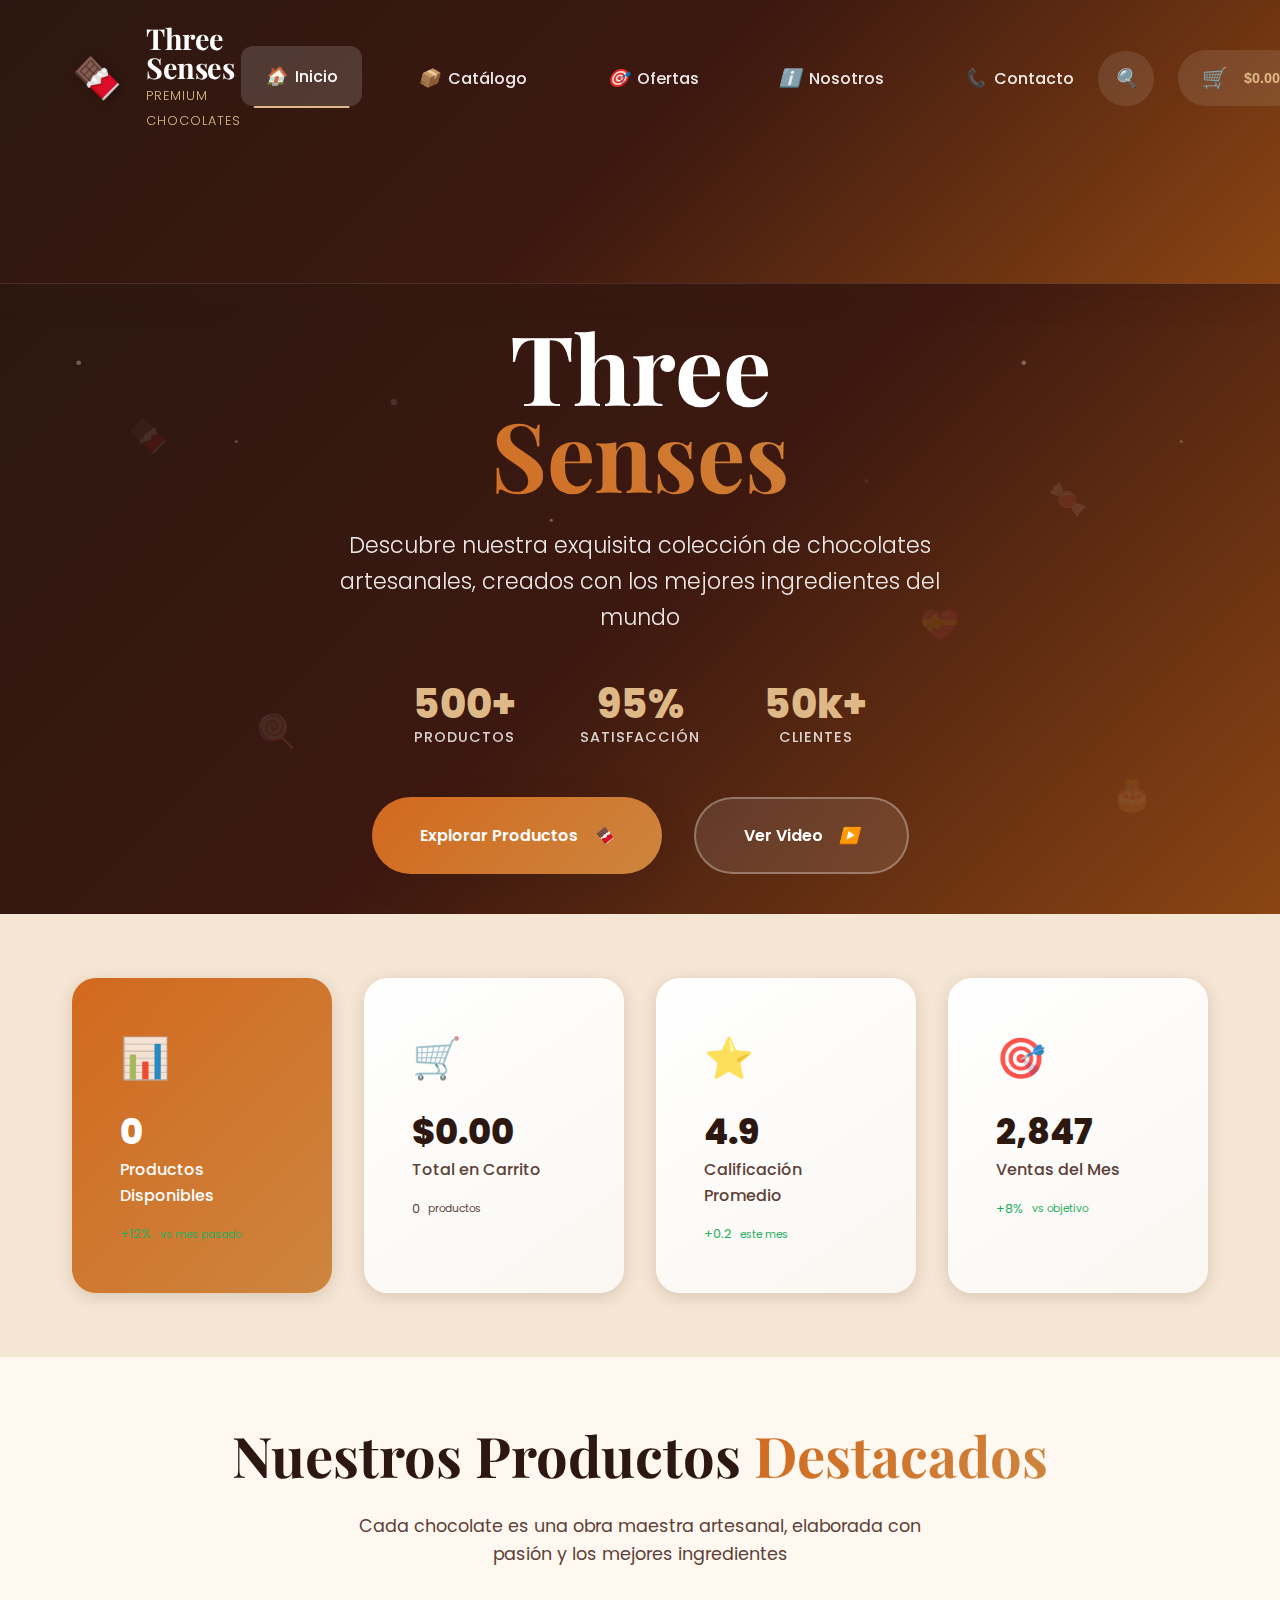
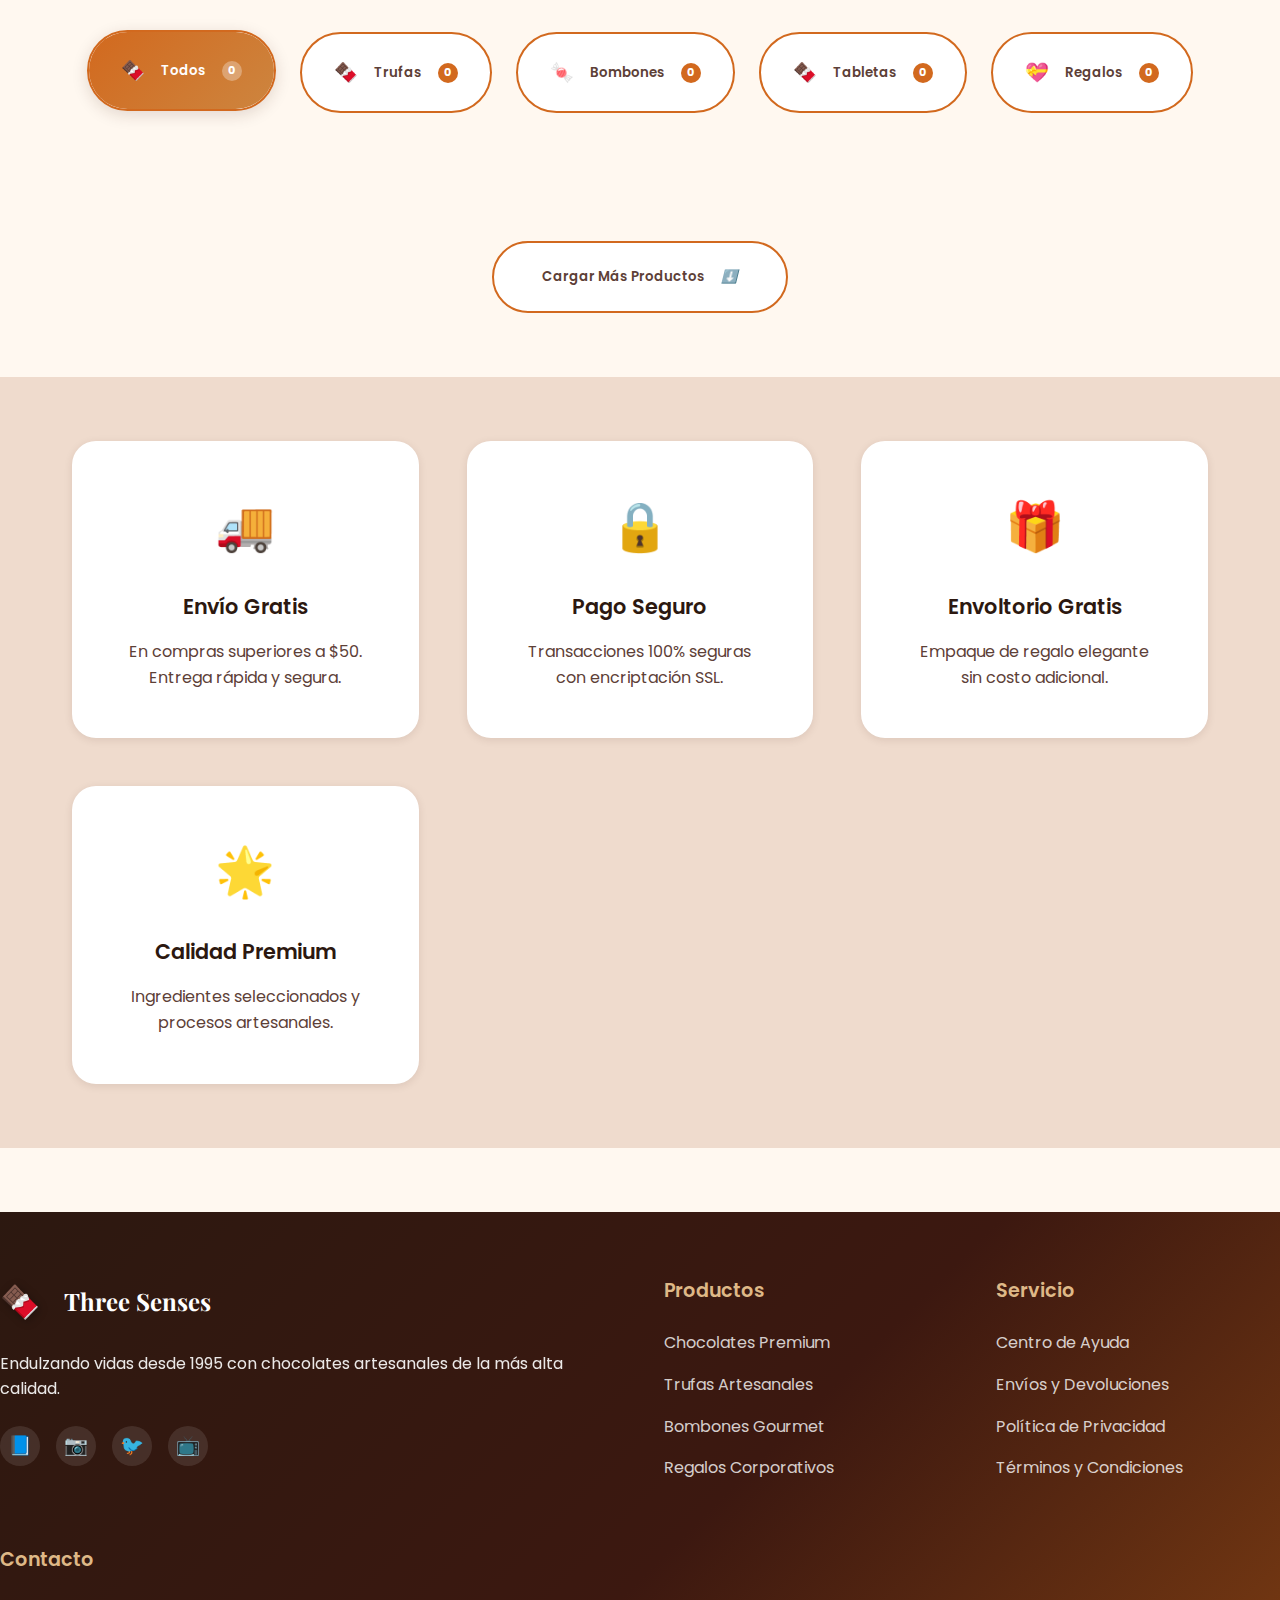
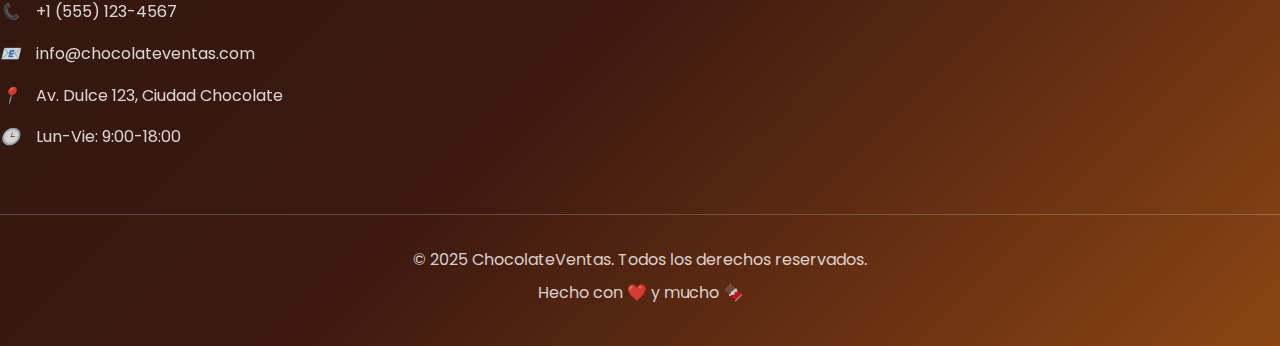
<file: index.html>
<!DOCTYPE html>
<html lang="es">
<head>
    <!-- Google tag (gtag.js) -->
<script async src="https://www.googletagmanager.com/gtag/js?id=G-H5RQY6PFXB"></script>
<script>
  window.dataLayer = window.dataLayer || [];
  function gtag(){dataLayer.push(arguments);}
  gtag('js', new Date());

  gtag('config', 'G-H5RQY6PFXB');
</script>
    <meta charset="UTF-8">
    <meta name="viewport" content="width=device-width, initial-scale=1.0">
    <title>ChocolateVentas - Dashboard Premium</title>
    <meta name="description" content="Sistema premium de ventas de chocolates artesanales - Dashboard principal">
    <meta name="theme-color" content="#8B4513">
    <link rel="stylesheet" href="./css/style.css">
    <link rel="preconnect" href="https://fonts.googleapis.com">
    <link rel="preconnect" href="https://fonts.gstatic.com" crossorigin>
    <link href="https://fonts.googleapis.com/css2?family=Poppins:wght@300;400;500;600;700;800&family=Playfair+Display:wght@400;700&display=swap" rel="stylesheet">
</head>
<body>
    <!-- Header Premium -->
    <header class="header">
        <div class="header-container">
            <div class="logo-section">
                <div class="logo-icon">🍫</div>
                <div class="logo-text">
                    <h1>Three Senses</h1>
                    <span class="tagline">Premium Chocolates</span>
                </div>
            </div>
            
            <nav class="main-nav">
                <a href="#home" class="nav-link active" data-section="home">
                    <i class="nav-icon">🏠</i>
                    <span>Inicio</span>
                </a>
                <a href="catalogo.html" class="nav-link" data-section="catalog">
                    <i class="nav-icon">📦</i>
                    <span>Catálogo</span>
                </a>
                <a href="#offers" class="nav-link" data-section="offers">
                    <i class="nav-icon">🎯</i>
                    <span>Ofertas</span>
                </a>
                <a href="#about" class="nav-link" data-section="about">
                    <i class="nav-icon">ℹ️</i>
                    <span>Nosotros</span>
                </a>
                <a href="#contact" class="nav-link" data-section="contact">
                    <i class="nav-icon">📞</i>
                    <span>Contacto</span>
                </a>
            </nav>
            
            <div class="header-actions">
                <button class="search-toggle" onclick="toggleSearch()" aria-label="Buscar productos">
                    <i>🔍</i>
                </button>
                <button class="cart-widget" onclick="toggleCart()" aria-label="Ver carrito">
                    <div class="cart-icon">🛒</div>
                    <span class="cart-badge" id="cartBadge">0</span>
                    <div class="cart-total">$<span id="cartTotalDisplay">0.00</span></div>
                </button>
                <div class="user-menu">
                    <button class="user-avatar" onclick="toggleUserMenu()" aria-label="Menú de usuario">
                        <span id="userAvatar">👤</span>
                    </button>
                    <div class="user-dropdown" id="userDropdown">
                        <div class="user-info">
                            <span class="user-name" id="userName">Usuario</span>
                            <span class="user-role">Cliente Premium</span>
                        </div>
                        <div class="dropdown-divider"></div>
                        <a href="#profile" class="dropdown-item">
                            <i>👤</i> Mi Perfil
                        </a>
                        <a href="#orders" class="dropdown-item">
                            <i>📋</i> Mis Pedidos
                        </a>
                        <a href="#favorites" class="dropdown-item">
                            <i>❤️</i> Favoritos
                        </a>
                        <div class="dropdown-divider"></div>
                        <a href="#settings" class="dropdown-item">
                            <i>⚙️</i> Configuración
                        </a>
                        <button class="dropdown-item logout-btn" onclick="logout()">
                            <i>🚪</i> Cerrar Sesión
                        </button>
                    </div>
                </div>
            </div>
        </div>
        
        <!-- Search Bar Expandible -->
        <div class="search-bar-expanded" id="searchBarExpanded">
            <div class="search-container">
                <input type="text" id="searchInput" placeholder="Buscar chocolates, trufas, bombones..." autocomplete="off">
                <button class="search-btn" onclick="performSearch()">🔍</button>
                <button class="search-close" onclick="toggleSearch()">✕</button>
            </div>
            <div class="search-suggestions" id="searchSuggestions"></div>
        </div>
    </header>

    <!-- Hero Section Spectacular -->
    <section class="hero-section">
        <div class="hero-background">
            <div class="hero-particles"></div>
            <div class="hero-shapes">
                <div class="floating-shape shape-1">🍫</div>
                <div class="floating-shape shape-2">🍬</div>
                <div class="floating-shape shape-3">🍭</div>
                <div class="floating-shape shape-4">💝</div>
                <div class="floating-shape shape-5">🎂</div>
            </div>
        </div>
        <div class="hero-content">
            <div class="hero-text">
                <h2 class="hero-title">
                    <span class="title-line">Three</span>
                    <span class="title-line highlight">Senses</span>
                </h2>
                <p class="hero-subtitle">
                    Descubre nuestra exquisita colección de chocolates artesanales, 
                    creados con los mejores ingredientes del mundo
                </p>
                <div class="hero-stats">
                    <div class="stat-item">
                        <span class="stat-number">500+</span>
                        <span class="stat-label">Productos</span>
                    </div>
                    <div class="stat-item">
                        <span class="stat-number">95%</span>
                        <span class="stat-label">Satisfacción</span>
                    </div>
                    <div class="stat-item">
                        <span class="stat-number">50k+</span>
                        <span class="stat-label">Clientes</span>
                    </div>
                </div>
            </div>
            <div class="hero-actions">
                <button class="cta-primary" onclick="scrollToProducts()">
                    <span>Explorar Productos</span>
                    <i>🍫</i>
                </button>
                <button class="cta-secondary" onclick="openPromoVideo()">
                    <span>Ver Video</span>
                    <i>▶️</i>
                </button>
            </div>
        </div>
    </section>

    <!-- Quick Stats Dashboard -->
    <section class="stats-dashboard">
        <div class="container">
            <div class="stats-grid">
                <div class="stat-card featured">
                    <div class="stat-icon">📊</div>
                    <div class="stat-content">
                        <h3 id="totalProducts">0</h3>
                        <p>Productos Disponibles</p>
                        <div class="stat-trend positive">
                            <span>+12%</span>
                            <small>vs mes pasado</small>
                        </div>
                    </div>
                </div>
                <div class="stat-card">
                    <div class="stat-icon">🛒</div>
                    <div class="stat-content">
                        <h3 id="cartValue">$0.00</h3>
                        <p>Total en Carrito</p>
                        <div class="stat-trend neutral">
                            <span id="cartItems">0</span>
                            <small>productos</small>
                        </div>
                    </div>
                </div>
                <div class="stat-card">
                    <div class="stat-icon">⭐</div>
                    <div class="stat-content">
                        <h3>4.9</h3>
                        <p>Calificación Promedio</p>
                        <div class="stat-trend positive">
                            <span>+0.2</span>
                            <small>este mes</small>
                        </div>
                    </div>
                </div>
                <div class="stat-card">
                    <div class="stat-icon">🎯</div>
                    <div class="stat-content">
                        <h3>2,847</h3>
                        <p>Ventas del Mes</p>
                        <div class="stat-trend positive">
                            <span>+8%</span>
                            <small>vs objetivo</small>
                        </div>
                    </div>
                </div>
            </div>
        </div>
    </section>

    <!-- Products Section -->
    <section class="products-section" id="products">
        <div class="container">
            <div class="section-header">
                <h2 class="section-title">
                    <span>Nuestros Productos</span>
                    <span class="title-accent">Destacados</span>
                </h2>
                <p class="section-subtitle">
                    Cada chocolate es una obra maestra artesanal, elaborada con pasión y los mejores ingredientes
                </p>
            </div>
            
            <!-- Category Filters -->
            <div class="category-filters">
                <button class="filter-btn active" onclick="filterProducts('all', this)" data-category="all">
                    <span class="filter-icon">🍫</span>
                    <span>Todos</span>
                    <div class="filter-badge" id="countAll">0</div>
                </button>
                <button class="filter-btn" onclick="filterProducts('trufas', this)" data-category="trufas">
                    <span class="filter-icon">🍫</span>
                    <span>Trufas</span>
                    <div class="filter-badge" id="countTrufas">0</div>
                </button>
                <button class="filter-btn" onclick="filterProducts('bombones', this)" data-category="bombones">
                    <span class="filter-icon">🍬</span>
                    <span>Bombones</span>
                    <div class="filter-badge" id="countBombones">0</div>
                </button>
                <button class="filter-btn" onclick="filterProducts('tabletas', this)" data-category="tabletas">
                    <span class="filter-icon">🍫</span>
                    <span>Tabletas</span>
                    <div class="filter-badge" id="countTabletas">0</div>
                </button>
                <button class="filter-btn" onclick="filterProducts('regalos', this)" data-category="regalos">
                    <span class="filter-icon">💝</span>
                    <span>Regalos</span>
                    <div class="filter-badge" id="countRegalos">0</div>
                </button>
            </div>
            
            <!-- Products Grid -->
            <div class="products-grid" id="productsGrid">
                <!-- Products will be loaded here -->
            </div>
            
            <!-- Load More Button -->
            <div class="load-more-section">
                <button class="load-more-btn" onclick="loadMoreProducts()">
                    <span>Cargar Más Productos</span>
                    <i>⬇️</i>
                </button>
            </div>
        </div>
    </section>

    <!-- Features Section -->
    <section class="features-section">
        <div class="container">
            <div class="features-grid">
                <div class="feature-card">
                    <div class="feature-icon">🚚</div>
                    <h3>Envío Gratis</h3>
                    <p>En compras superiores a $50. Entrega rápida y segura.</p>
                </div>
                <div class="feature-card">
                    <div class="feature-icon">🔒</div>
                    <h3>Pago Seguro</h3>
                    <p>Transacciones 100% seguras con encriptación SSL.</p>
                </div>
                <div class="feature-card">
                    <div class="feature-icon">🎁</div>
                    <h3>Envoltorio Gratis</h3>
                    <p>Empaque de regalo elegante sin costo adicional.</p>
                </div>
                <div class="feature-card">
                    <div class="feature-icon">🌟</div>
                    <h3>Calidad Premium</h3>
                    <p>Ingredientes seleccionados y procesos artesanales.</p>
                </div>
            </div>
        </div>
    </section>

    <!-- Cart Modal -->
    <div class="modal-overlay" id="cartModal">
        <div class="modal-content cart-modal">
            <div class="modal-header">
                <h3>
                    <i>🛒</i>
                    <span>Carrito de Compras</span>
                </h3>
                <button class="modal-close" onclick="closeCart()">✕</button>
            </div>
            <div class="modal-body">
                <div class="cart-items" id="cartItemsList">
                    <!-- Cart items will be loaded here -->
                </div>
                <div class="cart-summary">
                    <div class="summary-row">
                        <span>Subtotal:</span>
                        <span id="cartSubtotal">$0.00</span>
                    </div>
                    <div class="summary-row">
                        <span>Envío:</span>
                        <span id="shippingCost">Gratis</span>
                    </div>
                    <div class="summary-row total">
                        <span>Total:</span>
                        <span id="cartTotal">$0.00</span>
                    </div>
                </div>
            </div>
            <div class="modal-footer">
                <button class="btn-secondary" onclick="clearCart()">
                    <i>🗑️</i>
                    <span>Vaciar Carrito</span>
                </button>
                <button class="btn-primary" onclick="proceedToCheckout()">
                    <i>💳</i>
                    <span>Proceder al Pago</span>
                </button>
            </div>
        </div>
    </div>

    <!-- Loading Overlay -->
    <div class="loading-overlay" id="loadingOverlay">
        <div class="loading-content">
            <div class="loading-spinner">
                <div class="spinner-ring"></div>
                <div class="spinner-icon">🍫</div>
            </div>
            <h3>Cargando productos deliciosos...</h3>
            <p>Preparando la mejor experiencia para ti</p>
        </div>
    </div>

    <!-- Toast Notifications -->
    <div class="toast-container" id="toastContainer"></div>

    <!-- Footer -->
    <footer class="footer">
        <div class="footer-content">
            <div class="footer-section brand">
                <div class="footer-logo">
                    <span class="logo-icon">🍫</span>
                    <h3>Three Senses</h3>
                </div>
                <p>Endulzando vidas desde 1995 con chocolates artesanales de la más alta calidad.</p>
                <div class="social-links">
                    <a href="#" class="social-link facebook">📘</a>
                    <a href="#" class="social-link instagram">📷</a>
                    <a href="#" class="social-link twitter">🐦</a>
                    <a href="#" class="social-link youtube">📺</a>
                </div>
            </div>
            <div class="footer-section">
                <h4>Productos</h4>
                <ul>
                    <li><a href="#">Chocolates Premium</a></li>
                    <li><a href="#">Trufas Artesanales</a></li>
                    <li><a href="#">Bombones Gourmet</a></li>
                    <li><a href="#">Regalos Corporativos</a></li>
                </ul>
            </div>
            <div class="footer-section">
                <h4>Servicio</h4>
                <ul>
                    <li><a href="#">Centro de Ayuda</a></li>
                    <li><a href="#">Envíos y Devoluciones</a></li>
                    <li><a href="#">Política de Privacidad</a></li>
                    <li><a href="#">Términos y Condiciones</a></li>
                </ul>
            </div>
            <div class="footer-section">
                <h4>Contacto</h4>
                <div class="contact-info">
                    <p><i>📞</i> +1 (555) 123-4567</p>
                    <p><i>📧</i> info@chocolateventas.com</p>
                    <p><i>📍</i> Av. Dulce 123, Ciudad Chocolate</p>
                    <p><i>🕒</i> Lun-Vie: 9:00-18:00</p>
                </div>
            </div>
        </div>
        <div class="footer-bottom">
            <p>&copy; 2025 ChocolateVentas. Todos los derechos reservados.</p>
            <p>Hecho con ❤️ y mucho 🍫</p>
        </div>
    </footer>

    <script src="./js/main.js"></script>
</body>
</html>
</file>
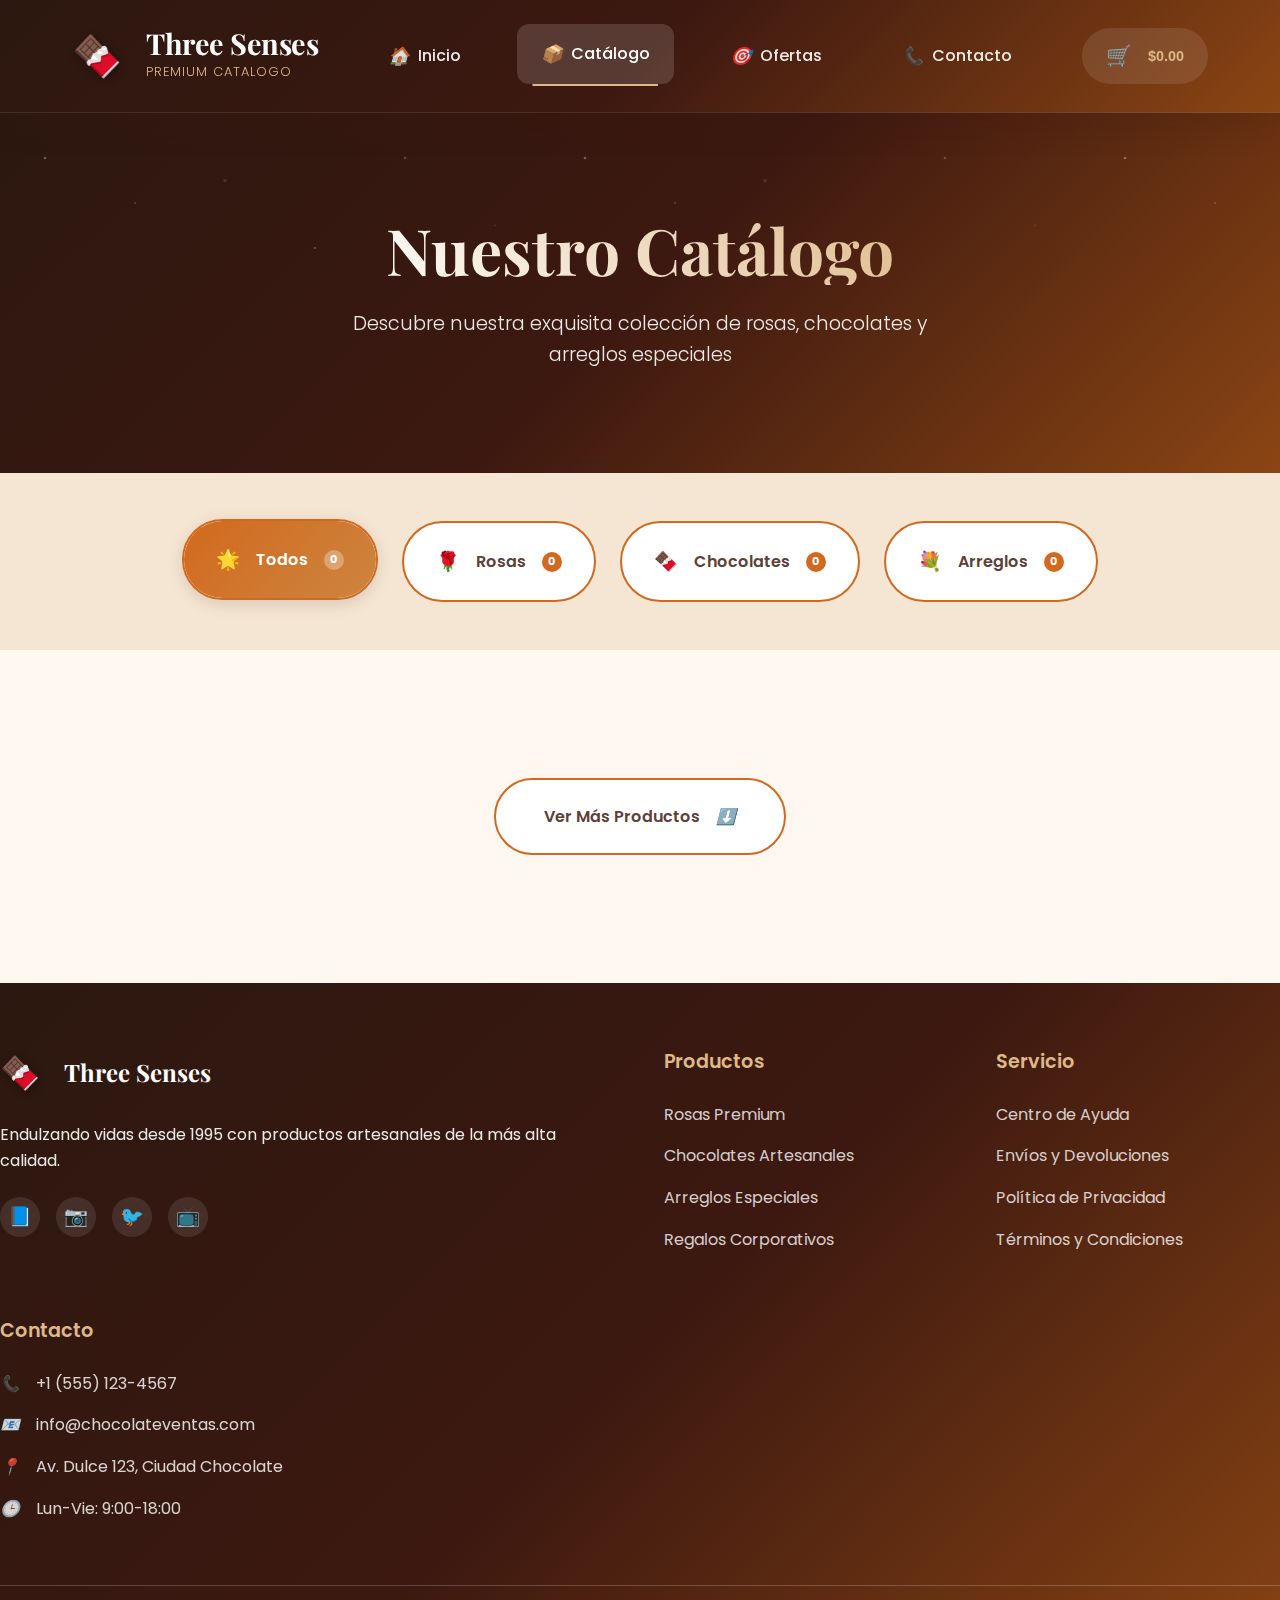
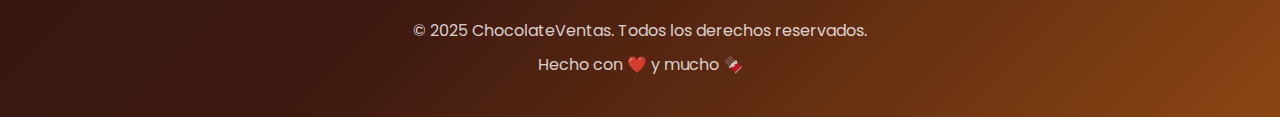
<file: catalogo.html>
<!DOCTYPE html>
<html lang="es">
<head>
    <meta charset="UTF-8">
    <meta name="viewport" content="width=device-width, initial-scale=1.0">
    <title>Catálogo - ChocolateVentas Premium</title>
    <meta name="description" content="Catálogo completo de rosas, chocolates y arreglos premium">
    <meta name="theme-color" content="#8B4513">
    <link rel="stylesheet" href="./css/catalogo.css">
    <link rel="preconnect" href="https://fonts.googleapis.com">
    <link rel="preconnect" href="https://fonts.gstatic.com" crossorigin>
    <link href="https://fonts.googleapis.com/css2?family=Poppins:wght@300;400;500;600;700;800&family=Playfair+Display:wght@400;700&display=swap" rel="stylesheet">
</head>
<body>
    <!-- Header -->
    <header class="header">
        <div class="header-container">
            <div class="logo-section">
                <div class="logo-icon">🍫</div>
                <div class="logo-text">
                    <h1>Three Senses</h1>
                    <span class="tagline">Premium Catalogo</span>
                </div>
            </div>
            
            <nav class="main-nav">
                <a href="index.html" class="nav-link">
                    <i class="nav-icon">🏠</i>
                    <span>Inicio</span>
                </a>
                <a href="catalogo.html" class="nav-link active">
                    <i class="nav-icon">📦</i>
                    <span>Catálogo</span>
                </a>
                <a href="#ofertas" class="nav-link">
                    <i class="nav-icon">🎯</i>
                    <span>Ofertas</span>
                </a>
                <a href="#contacto" class="nav-link">
                    <i class="nav-icon">📞</i>
                    <span>Contacto</span>
                </a>
            </nav>

            <div class="header-actions">
                <button class="cart-widget" onclick="toggleCart()">
                    <div class="cart-icon">🛒</div>
                    <span class="cart-badge" id="cartBadge">0</span>
                    <div class="cart-total">$<span id="cartTotalDisplay">0.00</span></div>
                </button>
            </div>
        </div>
    </header>

    <!-- Hero Section del Catálogo -->
    <section class="catalog-hero">
        <div class="hero-background">
            <div class="hero-particles"></div>
        </div>
        <div class="hero-content">
            <h1 class="hero-title">Nuestro Catálogo</h1>
            <p class="hero-subtitle">Descubre nuestra exquisita colección de rosas, chocolates y arreglos especiales</p>
        </div>
    </section>

    <!-- Filtros de Categoría -->
    <section class="category-section">
        <div class="container">
            <div class="category-filters">
                <button class="filter-btn active" onclick="filterCategory('all', this)" data-category="all">
                    <span class="filter-icon">🌟</span>
                    <span>Todos</span>
                    <div class="filter-badge" id="countAll">0</div>
                </button>
                <button class="filter-btn" onclick="filterCategory('rosas', this)" data-category="rosas">
                    <span class="filter-icon">🌹</span>
                    <span>Rosas</span>
                    <div class="filter-badge" id="countRosas">0</div>
                </button>
                <button class="filter-btn" onclick="filterCategory('chocolates', this)" data-category="chocolates">
                    <span class="filter-icon">🍫</span>
                    <span>Chocolates</span>
                    <div class="filter-badge" id="countChocolates">0</div>
                </button>
                <button class="filter-btn" onclick="filterCategory('arreglos', this)" data-category="arreglos">
                    <span class="filter-icon">💐</span>
                    <span>Arreglos</span>
                    <div class="filter-badge" id="countArreglos">0</div>
                </button>
            </div>
        </div>
    </section>

    <!-- Catálogo Principal -->
    <section class="catalog-section">
        <div class="container">
            <div class="catalog-grid" id="catalogGrid">
                <!-- Los productos se cargarán aquí dinámicamente -->
            </div>

            <!-- Botón Cargar Más -->
            <div class="load-more-section">
                <button class="load-more-btn" onclick="loadMoreProducts()">
                    <span>Ver Más Productos</span>
                    <i>⬇️</i>
                </button>
            </div>
        </div>
    </section>

    <!-- Modal del Carrito -->
    <div class="modal-overlay" id="cartModal">
        <div class="modal-content cart-modal">
            <div class="modal-header">
                <h3>
                    <i>🛒</i>
                    <span>Carrito de Compras</span>
                </h3>
                <button class="modal-close" onclick="closeCart()">✕</button>
            </div>
            <div class="modal-body">
                <div class="cart-items" id="cartItemsList">
                    <!-- Cart items se cargarán aquí -->
                </div>
                <div class="cart-summary">
                    <div class="summary-row">
                        <span>Subtotal:</span>
                        <span id="cartSubtotal">$0.00</span>
                    </div>
                    <div class="summary-row">
                        <span>Envío:</span>
                        <span id="shippingCost">Gratis</span>
                    </div>
                    <div class="summary-row total">
                        <span>Total:</span>
                        <span id="cartTotal">$0.00</span>
                    </div>
                </div>
            </div>
            <div class="modal-footer">
                <button class="btn-secondary" onclick="clearCart()">
                    <i>🗑️</i>
                    <span>Vaciar Carrito</span>
                </button>
                <button class="btn-primary" onclick="proceedToCheckout()">
                    <i>💳</i>
                    <span>Proceder al Pago</span>
                </button>
            </div>
        </div>
    </div>

    <!-- Loading Overlay -->
    <div class="loading-overlay" id="loadingOverlay">
        <div class="loading-content">
            <div class="loading-spinner">
                <div class="spinner-ring"></div>
                <div class="spinner-icon">🌹</div>
            </div>
            <h3>Cargando catálogo...</h3>
            <p>Preparando los mejores productos para ti</p>
        </div>
    </div>

    <!-- Toast Notifications -->
    <div class="toast-container" id="toastContainer"></div>

    <!-- Footer -->
    <footer class="footer">
        <div class="footer-content">
            <div class="footer-section brand">
                <div class="footer-logo">
                    <span class="logo-icon">🍫</span>
                    <h3>Three Senses</h3>
                </div>
                <p>Endulzando vidas desde 1995 con productos artesanales de la más alta calidad.</p>
                <div class="social-links">
                    <a href="#" class="social-link">📘</a>
                    <a href="#" class="social-link">📷</a>
                    <a href="#" class="social-link">🐦</a>
                    <a href="#" class="social-link">📺</a>
                </div>
            </div>
            <div class="footer-section">
                <h4>Productos</h4>
                <ul>
                    <li><a href="#">Rosas Premium</a></li>
                    <li><a href="#">Chocolates Artesanales</a></li>
                    <li><a href="#">Arreglos Especiales</a></li>
                    <li><a href="#">Regalos Corporativos</a></li>
                </ul>
            </div>
            <div class="footer-section">
                <h4>Servicio</h4>
                <ul>
                    <li><a href="#">Centro de Ayuda</a></li>
                    <li><a href="#">Envíos y Devoluciones</a></li>
                    <li><a href="#">Política de Privacidad</a></li>
                    <li><a href="#">Términos y Condiciones</a></li>
                </ul>
            </div>
            <div class="footer-section">
                <h4>Contacto</h4>
                <div class="contact-info">
                    <p><i>📞</i> +1 (555) 123-4567</p>
                    <p><i>📧</i> info@chocolateventas.com</p>
                    <p><i>📍</i> Av. Dulce 123, Ciudad Chocolate</p>
                    <p><i>🕒</i> Lun-Vie: 9:00-18:00</p>
                </div>
            </div>
        </div>
        <div class="footer-bottom">
            <p>&copy; 2025 ChocolateVentas. Todos los derechos reservados.</p>
            <p>Hecho con ❤️ y mucho 🍫</p>
        </div>
    </footer>

    <script src="./js/catalogo.js"></script>
</body>
</html>
</file>
<file: css/style.css>
/* ==========================================
   CHOCOLATEVENTAS - PREMIUM STYLES v2.0
   ========================================== */

/* Reset y Variables */
* {
    margin: 0;
    padding: 0;
    box-sizing: border-box;
}

:root {
    /* Colores Principales */
    --chocolate-dark: #2C1810;
    --chocolate-medium: #3C1810;
    --chocolate-brown: #5D4037;
    --chocolate-light: #8B4513;
    --chocolate-accent: #D2691E;
    --chocolate-gold: #CD853F;
    --chocolate-cream: #DEB887;
    
    /* Colores de Fondo */
    --bg-primary: #FFF8F0;
    --bg-secondary: #F5E6D3;
    --bg-tertiary: #EFDBCD;
    --bg-dark: #1A0F0A;
    --bg-card: #FFFFFF;
    --bg-glass: rgba(255, 248, 240, 0.9);
    
    /* Colores de Estado */
    --success: #27AE60;
    --error: #E74C3C;
    --warning: #F39C12;
    --info: #3498DB;
    
    /* Gradientes */
    --gradient-primary: linear-gradient(135deg, var(--chocolate-medium), var(--chocolate-light));
    --gradient-accent: linear-gradient(135deg, var(--chocolate-accent), var(--chocolate-gold));
    --gradient-hero: linear-gradient(135deg, var(--chocolate-dark) 0%, var(--chocolate-medium) 50%, var(--chocolate-light) 100%);
    --gradient-card: linear-gradient(145deg, #ffffff 0%, #faf7f2 100%);
    
    /* Sombras */
    --shadow-sm: 0 2px 8px rgba(60, 24, 16, 0.1);
    --shadow-md: 0 4px 16px rgba(60, 24, 16, 0.15);
    --shadow-lg: 0 8px 32px rgba(60, 24, 16, 0.2);
    --shadow-xl: 0 16px 48px rgba(60, 24, 16, 0.25);
    
    /* Transiciones */
    --transition-fast: 0.2s cubic-bezier(0.4, 0, 0.2, 1);
    --transition-normal: 0.3s cubic-bezier(0.4, 0, 0.2, 1);
    --transition-slow: 0.5s cubic-bezier(0.4, 0, 0.2, 1);
    
    /* Espaciado */
    --space-xs: 0.5rem;
    --space-sm: 1rem;
    --space-md: 1.5rem;
    --space-lg: 2rem;
    --space-xl: 3rem;
    --space-2xl: 4rem;
    
    /* Border Radius */
    --radius-sm: 6px;
    --radius-md: 12px;
    --radius-lg: 20px;
    --radius-xl: 24px;
    --radius-full: 50px;
    
    /* Tipografía */
    --font-display: 'Playfair Display', serif;
    --font-body: 'Poppins', sans-serif;
    --font-weight-light: 300;
    --font-weight-normal: 400;
    --font-weight-medium: 500;
    --font-weight-semibold: 600;
    --font-weight-bold: 700;
    --font-weight-black: 800;
}

/* Base Styles */
html {
    scroll-behavior: smooth;
    font-size: 16px;
}

body {
    font-family: var(--font-body);
    background: var(--bg-primary);
    color: var(--chocolate-dark);
    line-height: 1.6;
    overflow-x: hidden;
}

.container {
    max-width: 1200px;
    margin: 0 auto;
    padding: 0 var(--space-lg);
}

/* ==========================================
   HEADER PREMIUM
   ========================================== */

.header {
    background: var(--gradient-hero);
    backdrop-filter: blur(20px);
    border-bottom: 1px solid rgba(255, 255, 255, 0.1);
    position: sticky;
    top: 0;
    z-index: 1000;
    box-shadow: var(--shadow-lg);
}

.header-container {
    display: flex;
    align-items: center;
    justify-content: space-between;
    padding: var(--space-md) var(--space-lg);
    max-width: 1200px;
    margin: 0 auto;
}

/* Logo Section */
.logo-section {
    display: flex;
    align-items: center;
    gap: var(--space-md);
}

.logo-icon {
    font-size: 2.5rem;
    filter: drop-shadow(2px 2px 4px rgba(0, 0, 0, 0.3));
    animation: logoFloat 3s ease-in-out infinite;
}

@keyframes logoFloat {
    0%, 100% { transform: translateY(0); }
    50% { transform: translateY(-5px); }
}

.logo-text h1 {
    font-family: var(--font-display);
    font-size: 1.8rem;
    font-weight: var(--font-weight-bold);
    color: white;
    line-height: 1;
    letter-spacing: -0.5px;
}

.tagline {
    font-size: 0.8rem;
    color: var(--chocolate-cream);
    font-weight: var(--font-weight-light);
    letter-spacing: 1px;
    text-transform: uppercase;
}

/* Navigation */
.main-nav {
    display: flex;
    gap: var(--space-lg);
}

.nav-link {
    display: flex;
    align-items: center;
    gap: var(--space-xs);
    padding: var(--space-sm) var(--space-md);
    color: rgba(255, 255, 255, 0.9);
    text-decoration: none;
    border-radius: var(--radius-md);
    transition: var(--transition-normal);
    position: relative;
    font-weight: var(--font-weight-medium);
}

.nav-link::before {
    content: '';
    position: absolute;
    bottom: -2px;
    left: 50%;
    width: 0;
    height: 2px;
    background: var(--chocolate-cream);
    transition: var(--transition-normal);
    transform: translateX(-50%);
    border-radius: 1px;
}

.nav-link:hover::before,
.nav-link.active::before {
    width: 80%;
}

.nav-link:hover,
.nav-link.active {
    background: rgba(255, 255, 255, 0.15);
    color: white;
    transform: translateY(-2px);
}

.nav-icon {
    font-size: 1.1rem;
}

/* Header Actions */
.header-actions {
    display: flex;
    align-items: center;
    gap: var(--space-md);
}

.search-toggle {
    padding: var(--space-sm);
    background: rgba(255, 255, 255, 0.1);
    border-radius: var(--radius-full);
    cursor: pointer;
    transition: var(--transition-normal);
    color: white;
    font-size: 1.2rem;
    border: none;
}

.search-toggle:hover {
    background: rgba(255, 255, 255, 0.2);
    transform: scale(1.1);
}

/* Cart Widget */
.cart-widget {
    display: flex;
    align-items: center;
    gap: var(--space-sm);
    padding: var(--space-sm) var(--space-md);
    background: rgba(255, 255, 255, 0.1);
    border-radius: var(--radius-full);
    cursor: pointer;
    transition: var(--transition-normal);
    position: relative;
    border: none;
    color: white;
}

.cart-widget:hover {
    background: rgba(255, 255, 255, 0.2);
    transform: translateY(-2px);
}

.cart-icon {
    font-size: 1.3rem;
    color: white;
}

.cart-badge {
    position: absolute;
    top: -5px;
    right: 40px;
    background: var(--error);
    color: white;
    font-size: 0.7rem;
    font-weight: var(--font-weight-bold);
    padding: 2px 6px;
    border-radius: var(--radius-full);
    min-width: 18px;
    text-align: center;
    animation: pulse 2s infinite;
    display: none;
}

.cart-badge.show {
    display: block;
}

@keyframes pulse {
    0% { transform: scale(1); }
    50% { transform: scale(1.1); }
    100% { transform: scale(1); }
}

.cart-total {
    color: var(--chocolate-cream);
    font-weight: var(--font-weight-semibold);
    font-size: 0.9rem;
}

/* User Menu */
.user-menu {
    position: relative;
}

.user-avatar {
    width: 40px;
    height: 40px;
    background: rgba(255, 255, 255, 0.15);
    border-radius: var(--radius-full);
    display: flex;
    align-items: center;
    justify-content: center;
    cursor: pointer;
    transition: var(--transition-normal);
    font-size: 1.2rem;
    color: white;
    border: none;
}

.user-avatar:hover {
    background: rgba(255, 255, 255, 0.25);
    transform: scale(1.1);
}

.user-dropdown {
    position: absolute;
    top: calc(100% + 10px);
    right: 0;
    background: var(--bg-card);
    border-radius: var(--radius-lg);
    box-shadow: var(--shadow-xl);
    padding: var(--space-md);
    min-width: 200px;
    opacity: 0;
    visibility: hidden;
    transform: translateY(-10px);
    transition: var(--transition-normal);
    z-index: 1001;
}

.user-dropdown.active {
    opacity: 1;
    visibility: visible;
    transform: translateY(0);
}

.user-info {
    padding-bottom: var(--space-sm);
    border-bottom: 1px solid var(--bg-secondary);
    margin-bottom: var(--space-sm);
}

.user-name {
    display: block;
    font-weight: var(--font-weight-semibold);
    color: var(--chocolate-dark);
}

.user-role {
    font-size: 0.8rem;
    color: var(--chocolate-brown);
}

.dropdown-divider {
    height: 1px;
    background: var(--bg-secondary);
    margin: var(--space-sm) 0;
}

.dropdown-item {
    display: flex;
    align-items: center;
    gap: var(--space-sm);
    padding: var(--space-sm);
    color: var(--chocolate-brown);
    text-decoration: none;
    border-radius: var(--radius-sm);
    transition: var(--transition-fast);
    background: none;
    border: none;
    width: 100%;
    text-align: left;
    cursor: pointer;
    font-family: inherit;
}

.dropdown-item:hover {
    background: var(--bg-secondary);
    color: var(--chocolate-dark);
}

/* Search Bar Expandible */
.search-bar-expanded {
    background: rgba(255, 255, 255, 0.95);
    backdrop-filter: blur(20px);
    border-top: 1px solid rgba(139, 69, 19, 0.1);
    padding: var(--space-md) 0;
    transform: translateY(-100%);
    opacity: 0;
    visibility: hidden;
    transition: var(--transition-normal);
}

.search-bar-expanded.active {
    transform: translateY(0);
    opacity: 1;
    visibility: visible;
}

.search-container {
    max-width: 600px;
    margin: 0 auto;
    position: relative;
    display: flex;
    align-items: center;
    gap: var(--space-sm);
    padding: 0 var(--space-lg);
}

.search-container input {
    flex: 1;
    padding: var(--space-md);
    border: 2px solid var(--chocolate-accent);
    border-radius: var(--radius-full);
    font-size: 1rem;
    background: white;
    color: var(--chocolate-dark);
    outline: none;
    transition: var(--transition-normal);
    font-family: inherit;
}

.search-container input:focus {
    border-color: var(--chocolate-light);
    box-shadow: 0 0 0 4px rgba(210, 105, 30, 0.1);
}

.search-btn {
    padding: var(--space-md);
    background: var(--gradient-accent);
    color: white;
    border: none;
    border-radius: var(--radius-full);
    cursor: pointer;
    transition: var(--transition-normal);
    font-size: 1rem;
    width: 48px;
    height: 48px;
    display: flex;
    align-items: center;
    justify-content: center;
}

.search-btn:hover {
    transform: scale(1.05);
    box-shadow: var(--shadow-md);
}

.search-close {
    padding: var(--space-sm);
    background: var(--chocolate-brown);
    color: white;
    border: none;
    border-radius: var(--radius-full);
    cursor: pointer;
    transition: var(--transition-normal);
    width: 36px;
    height: 36px;
    display: flex;
    align-items: center;
    justify-content: center;
}

.search-suggestions {
    position: absolute;
    top: 100%;
    left: var(--space-lg);
    right: var(--space-lg);
    background: white;
    border-radius: var(--radius-lg);
    box-shadow: var(--shadow-lg);
    margin-top: var(--space-sm);
    max-height: 300px;
    overflow-y: auto;
    z-index: 10;
    display: none;
}

.search-suggestions.active {
    display: block;
}

.suggestion-item {
    padding: var(--space-sm) var(--space-md);
    cursor: pointer;
    transition: var(--transition-fast);
    border-bottom: 1px solid var(--bg-secondary);
    display: flex;
    justify-content: space-between;
    align-items: center;
}

.suggestion-item:hover {
    background: var(--bg-secondary);
}

.suggestion-item:last-child {
    border-bottom: none;
}

.suggestion-item small {
    color: var(--chocolate-brown);
    text-transform: capitalize;
}

/* ==========================================
   HERO SECTION SPECTACULAR
   ========================================== */

.hero-section {
    position: relative;
    min-height: 70vh;
    display: flex;
    align-items: center;
    overflow: hidden;
    background: var(--gradient-hero);
}

.hero-background {
    position: absolute;
    top: 0;
    left: 0;
    right: 0;
    bottom: 0;
    z-index: 1;
}

.hero-particles {
    position: absolute;
    width: 100%;
    height: 100%;
    background: url('data:image/svg+xml,<svg xmlns="http://www.w3.org/2000/svg" viewBox="0 0 1200 800"><circle cx="100" cy="100" r="3" fill="rgba(255,255,255,0.3)"/><circle cx="300" cy="200" r="2" fill="rgba(255,255,255,0.2)"/><circle cx="500" cy="150" r="4" fill="rgba(255,255,255,0.1)"/><circle cx="700" cy="300" r="2" fill="rgba(255,255,255,0.3)"/><circle cx="900" cy="100" r="3" fill="rgba(255,255,255,0.2)"/><circle cx="1100" cy="250" r="2" fill="rgba(255,255,255,0.1)"/></svg>') repeat;
    animation: particlesFloat 20s linear infinite;
}

@keyframes particlesFloat {
    0% { transform: translateY(0) translateX(0); }
    100% { transform: translateY(-100px) translateX(50px); }
}

.hero-shapes {
    position: absolute;
    width: 100%;
    height: 100%;
}

.floating-shape {
    position: absolute;
    font-size: 2rem;
    opacity: 0.1;
    animation: floatShape 6s ease-in-out infinite;
}

.shape-1 { top: 20%; left: 10%; animation-delay: 0s; }
.shape-2 { top: 30%; right: 15%; animation-delay: 1s; }
.shape-3 { bottom: 25%; left: 20%; animation-delay: 2s; }
.shape-4 { top: 50%; right: 25%; animation-delay: 3s; }
.shape-5 { bottom: 15%; right: 10%; animation-delay: 4s; }

@keyframes floatShape {
    0%, 100% { transform: translateY(0) rotate(0deg); }
    50% { transform: translateY(-20px) rotate(180deg); }
}

.hero-content {
    position: relative;
    z-index: 2;
    color: white;
    text-align: center;
    max-width: 1200px;
    margin: 0 auto;
    padding: 0 var(--space-lg);
}

.hero-title {
    font-family: var(--font-display);
    font-size: clamp(3rem, 8vw, 6rem);
    font-weight: var(--font-weight-bold);
    line-height: 0.9;
    margin-bottom: var(--space-lg);
}

.title-line {
    display: block;
}

.highlight {
    background: linear-gradient(45deg, var(--chocolate-accent), var(--chocolate-gold));
    -webkit-background-clip: text;
    -webkit-text-fill-color: transparent;
    background-clip: text;
    text-shadow: none;
}

.hero-subtitle {
    font-size: clamp(1.1rem, 2.5vw, 1.4rem);
    line-height: 1.6;
    opacity: 0.9;
    max-width: 600px;
    margin: 0 auto var(--space-xl);
    font-weight: var(--font-weight-light);
}

.hero-stats {
    display: flex;
    justify-content: center;
    gap: var(--space-2xl);
    margin-bottom: var(--space-xl);
}

.stat-item {
    text-align: center;
}

.stat-number {
    display: block;
    font-size: 2.5rem;
    font-weight: var(--font-weight-black);
    color: var(--chocolate-cream);
    line-height: 1;
}

.stat-label {
    font-size: 0.9rem;
    opacity: 0.8;
    text-transform: uppercase;
    letter-spacing: 1px;
    font-weight: var(--font-weight-medium);
}

.hero-actions {
    display: flex;
    justify-content: center;
    gap: var(--space-lg);
    flex-wrap: wrap;
}

.cta-primary,
.cta-secondary {
    display: flex;
    align-items: center;
    gap: var(--space-sm);
    padding: var(--space-md) var(--space-xl);
    border-radius: var(--radius-full);
    font-weight: var(--font-weight-semibold);
    text-decoration: none;
    transition: var(--transition-normal);
    cursor: pointer;
    border: none;
    font-family: inherit;
    font-size: 1rem;
}

.cta-primary {
    background: var(--gradient-accent);
    color: white;
    box-shadow: var(--shadow-lg);
}

.cta-primary:hover {
    transform: translateY(-3px);
    box-shadow: var(--shadow-xl);
}

.cta-secondary {
    background: rgba(255, 255, 255, 0.1);
    color: white;
    border: 2px solid rgba(255, 255, 255, 0.3);
    backdrop-filter: blur(10px);
}

.cta-secondary:hover {
    background: rgba(255, 255, 255, 0.2);
    border-color: rgba(255, 255, 255, 0.5);
    transform: translateY(-3px);
}

/* ==========================================
   STATS DASHBOARD
   ========================================== */

.stats-dashboard {
    padding: var(--space-2xl) 0;
    background: var(--bg-secondary);
}

.stats-grid {
    display: grid;
    grid-template-columns: repeat(auto-fit, minmax(250px, 1fr));
    gap: var(--space-lg);
}

.stat-card {
    background: var(--gradient-card);
    padding: var(--space-xl);
    border-radius: var(--radius-xl);
    box-shadow: var(--shadow-md);
    transition: var(--transition-normal);
    position: relative;
    overflow: hidden;
}

.stat-card::before {
    content: '';
    position: absolute;
    top: 0;
    left: -100%;
    width: 100%;
    height: 100%;
    background: linear-gradient(90deg, transparent, rgba(210, 105, 30, 0.1), transparent);
    transition: var(--transition-slow);
}

.stat-card:hover::before {
    left: 100%;
}

.stat-card:hover {
    transform: translateY(-5px);
    box-shadow: var(--shadow-lg);
}

.stat-card.featured {
    background: var(--gradient-accent);
    color: white;
}

.stat-card.featured .stat-content h3,
.stat-card.featured .stat-content p {
    color: white;
}

.stat-icon {
    font-size: 2.5rem;
    margin-bottom: var(--space-md);
    opacity: 0.8;
}

.stat-content h3 {
    font-size: 2.2rem;
    font-weight: var(--font-weight-black);
    color: var(--chocolate-dark);
    margin-bottom: var(--space-xs);
    line-height: 1;
}

.stat-content p {
    color: var(--chocolate-brown);
    font-weight: var(--font-weight-medium);
    margin-bottom: var(--space-sm);
}

.stat-trend {
    display: flex;
    align-items: center;
    gap: var(--space-xs);
    font-size: 0.8rem;
}

.stat-trend.positive {
    color: var(--success);
}

.stat-trend.negative {
    color: var(--error);
}

.stat-trend.neutral {
    color: var(--chocolate-brown);
}

/* ==========================================
   PRODUCTS SECTION
   ========================================== */

.products-section {
    padding: var(--space-2xl) 0;
}

.section-header {
    text-align: center;
    margin-bottom: var(--space-2xl);
}

.section-title {
    font-family: var(--font-display);
    font-size: clamp(2.5rem, 5vw, 3.5rem);
    font-weight: var(--font-weight-bold);
    color: var(--chocolate-dark);
    margin-bottom: var(--space-md);
    line-height: 1.2;
}

.title-accent {
    background: var(--gradient-accent);
    -webkit-background-clip: text;
    -webkit-text-fill-color: transparent;
    background-clip: text;
}

.section-subtitle {
    font-size: 1.1rem;
    color: var(--chocolate-brown);
    max-width: 600px;
    margin: 0 auto;
    line-height: 1.6;
}

/* Category Filters */
.category-filters {
    display: flex;
    justify-content: center;
    gap: var(--space-md);
    margin-bottom: var(--space-2xl);
    flex-wrap: wrap;
}

.filter-btn {
    display: flex;
    align-items: center;
    gap: var(--space-sm);
    padding: var(--space-md) var(--space-lg);
    background: white;
    border: 2px solid var(--chocolate-accent);
    border-radius: var(--radius-full);
    color: var(--chocolate-brown);
    font-weight: var(--font-weight-semibold);
    cursor: pointer;
    transition: var(--transition-normal);
    position: relative;
    overflow: hidden;
    font-family: inherit;
}

.filter-btn::before {
    content: '';
    position: absolute;
    top: 0;
    left: -100%;
    width: 100%;
    height: 100%;
    background: var(--gradient-accent);
    transition: var(--transition-normal);
    z-index: -1;
}

.filter-btn:hover::before,
.filter-btn.active::before {
    left: 0;
}

.filter-btn:hover,
.filter-btn.active {
    color: white;
    transform: translateY(-2px);
    box-shadow: var(--shadow-md);
}

.filter-icon {
    font-size: 1.2rem;
}

.filter-badge {
    background: var(--chocolate-accent);
    color: white;
    font-size: 0.7rem;
    font-weight: var(--font-weight-bold);
    min-width: 20px;
    height: 20px;
    border-radius: var(--radius-full);
    display: flex;
    align-items: center;
    justify-content: center;
}

.filter-btn.active .filter-badge {
    background: rgba(255, 255, 255, 0.3);
}

/* Products Grid */
.products-grid {
    display: grid;
    grid-template-columns: repeat(auto-fill, minmax(320px, 1fr));
    gap: var(--space-xl);
    margin-bottom: var(--space-2xl);
}

.product-card {
    background: var(--gradient-card);
    border-radius: var(--radius-xl);
    padding: var(--space-lg);
    box-shadow: var(--shadow-sm);
    transition: var(--transition-normal);
    cursor: pointer;
    position: relative;
    overflow: hidden;
    border: 1px solid transparent;
}

.product-card::before {
    content: '';
    position: absolute;
    top: 0;
    left: -100%;
    width: 100%;
    height: 100%;
    background: linear-gradient(90deg, transparent, rgba(210, 105, 30, 0.05), transparent);
    transition: var(--transition-slow);
}

.product-card:hover::before {
    left: 100%;
}

.product-card:hover {
    transform: translateY(-10px);
    box-shadow: var(--shadow-xl);
    border-color: var(--chocolate-accent);
}

.product-image {
    width: 100%;
    height: 220px;
    background: var(--gradient-accent);
    border-radius: var(--radius-lg);
    display: flex;
    align-items: center;
    justify-content: center;
    font-size: 4rem;
    color: white;
    margin-bottom: var(--space-md);
    position: relative;
    overflow: hidden;
}

.product-image::after {
    content: '';
    position: absolute;
    top: 0;
    left: 0;
    right: 0;
    bottom: 0;
    background: radial-gradient(circle at 30% 30%, rgba(255, 255, 255, 0.2) 0%, transparent 60%);
}

.featured-badge,
.new-badge,
.sale-badge {
    position: absolute;
    top: var(--space-sm);
    padding: var(--space-xs) var(--space-sm);
    border-radius: var(--radius-full);
    font-size: 0.8rem;
    font-weight: var(--font-weight-bold);
    z-index: 2;
}

.featured-badge {
    right: var(--space-sm);
    background: var(--error);
    color: white;
}

.new-badge {
    left: var(--space-sm);
    background: var(--success);
    color: white;
}

.sale-badge {
    top: calc(var(--space-sm) + 30px);
    right: var(--space-sm);
    background: var(--warning);
    color: white;
}

.product-info h3 {
    font-size: 1.3rem;
    font-weight: var(--font-weight-semibold);
    color: var(--chocolate-dark);
    margin-bottom: var(--space-xs);
    line-height: 1.3;
}

.product-info p {
    color: var(--chocolate-brown);
    font-size: 0.9rem;
    line-height: 1.5;
    margin-bottom: var(--space-sm);
    display: -webkit-box;
    -webkit-line-clamp: 2;
    -webkit-box-orient: vertical;
    overflow: hidden;
}

.product-rating {
    display: flex;
    align-items: center;
    gap: var(--space-xs);
    margin-bottom: var(--space-sm);
    font-size: 0.9rem;
}

.rating-stars {
    color: var(--chocolate-gold);
}

.rating-number {
    color: var(--chocolate-brown);
    font-weight: var(--font-weight-medium);
}

.product-stock {
    font-size: 0.8rem;
    color: var(--chocolate-brown);
    margin-bottom: var(--space-md);
    font-weight: var(--font-weight-medium);
}

.product-stock.low-stock {
    color: var(--warning);
    font-weight: var(--font-weight-bold);
}

.product-stock.out-of-stock {
    color: var(--error);
    font-weight: var(--font-weight-bold);
}

.product-price {
    display: flex;
    justify-content: space-between;
    align-items: center;
    gap: var(--space-sm);
}

.price-container {
    display: flex;
    flex-direction: column;
    gap: var(--space-xs);
}

.price {
    font-size: 1.5rem;
    font-weight: var(--font-weight-black);
    color: var(--chocolate-accent);
}

.original-price {
    font-size: 1rem;
    color: var(--chocolate-brown);
    text-decoration: line-through;
    opacity: 0.7;
}

.add-to-cart {
    background: var(--gradient-accent);
    color: white;
    border: none;
    padding: var(--space-sm) var(--space-md);
    border-radius: var(--radius-full);
    font-weight: var(--font-weight-semibold);
    cursor: pointer;
    transition: var(--transition-normal);
    font-family: inherit;
    white-space: nowrap;
    font-size: 0.9rem;
}

.add-to-cart:hover:not(:disabled) {
    transform: scale(1.05);
    box-shadow: var(--shadow-md);
}

.add-to-cart:disabled,
.add-to-cart.disabled {
    background: var(--chocolate-brown);
    opacity: 0.6;
    cursor: not-allowed;
    transform: none;
}

/* Load More */
.load-more-section {
    text-align: center;
}

.load-more-btn {
    display: inline-flex;
    align-items: center;
    gap: var(--space-sm);
    padding: var(--space-md) var(--space-xl);
    background: white;
    border: 2px solid var(--chocolate-accent);
    border-radius: var(--radius-full);
    color: var(--chocolate-brown);
    font-weight: var(--font-weight-semibold);
    cursor: pointer;
    transition: var(--transition-normal);
    font-family: inherit;
}

.load-more-btn:hover {
    background: var(--chocolate-accent);
    color: white;
    transform: translateY(-2px);
    box-shadow: var(--shadow-md);
}

.load-more-btn:disabled {
    opacity: 0.6;
    cursor: not-allowed;
    transform: none;
}

/* No Products */
.no-products {
    text-align: center;
    padding: var(--space-2xl);
    color: var(--chocolate-brown);
    grid-column: 1 / -1;
}

.no-products h3 {
    font-size: 1.5rem;
    margin-bottom: var(--space-sm);
    color: var(--chocolate-dark);
}

.no-products p {
    margin-bottom: var(--space-md);
    opacity: 0.8;
}

/* ==========================================
   FEATURES SECTION
   ========================================== */

.features-section {
    padding: var(--space-2xl) 0;
    background: var(--bg-tertiary);
}

.features-grid {
    display: grid;
    grid-template-columns: repeat(auto-fit, minmax(250px, 1fr));
    gap: var(--space-xl);
}

.feature-card {
    text-align: center;
    padding: var(--space-xl);
    background: white;
    border-radius: var(--radius-xl);
    box-shadow: var(--shadow-sm);
    transition: var(--transition-normal);
}

.feature-card:hover {
    transform: translateY(-5px);
    box-shadow: var(--shadow-lg);
}

.feature-icon {
    font-size: 3rem;
    margin-bottom: var(--space-md);
    display: block;
}

.feature-card h3 {
    font-size: 1.3rem;
    font-weight: var(--font-weight-semibold);
    color: var(--chocolate-dark);
    margin-bottom: var(--space-sm);
}

.feature-card p {
    color: var(--chocolate-brown);
    line-height: 1.6;
}

/* ==========================================
   MODAL STYLES
   ========================================== */

.modal-overlay {
    position: fixed;
    top: 0;
    left: 0;
    width: 100%;
    height: 100%;
    background: rgba(0, 0, 0, 0.6);
    display: flex;
    align-items: center;
    justify-content: center;
    z-index: 2000;
    opacity: 0;
    visibility: hidden;
    transition: var(--transition-normal);
    backdrop-filter: blur(10px);
}

.modal-overlay.active {
    opacity: 1;
    visibility: visible;
}

.modal-content {
    background: white;
    border-radius: var(--radius-xl);
    max-width: 500px;
    width: 90%;
    max-height: 80vh;
    overflow: hidden;
    box-shadow: var(--shadow-xl);
    transform: scale(0.9) translateY(20px);
    transition: var(--transition-normal);
}

.modal-overlay.active .modal-content {
    transform: scale(1) translateY(0);
}

.modal-header {
    padding: var(--space-lg);
    border-bottom: 1px solid var(--bg-secondary);
    display: flex;
    justify-content: space-between;
    align-items: center;
    background: var(--bg-primary);
}

.modal-header h3 {
    display: flex;
    align-items: center;
    gap: var(--space-sm);
    color: var(--chocolate-dark);
    font-size: 1.4rem;
    font-weight: var(--font-weight-semibold);
}

.modal-close {
    background: none;
    border: none;
    font-size: 1.5rem;
    cursor: pointer;
    color: var(--chocolate-brown);
    padding: var(--space-xs);
    border-radius: var(--radius-sm);
    transition: var(--transition-fast);
}

.modal-close:hover {
    background: var(--bg-secondary);
    color: var(--chocolate-dark);
}

.modal-body {
    padding: var(--space-lg);
    max-height: 400px;
    overflow-y: auto;
}

/* Cart Modal Específico */
.cart-modal {
    max-width: 600px;
}

.cart-items {
    display: flex;
    flex-direction: column;
    gap: var(--space-md);
    margin-bottom: var(--space-lg);
}

.cart-item {
    display: flex;
    align-items: center;
    gap: var(--space-md);
    padding: var(--space-md);
    background: var(--bg-primary);
    border-radius: var(--radius-md);
    transition: var(--transition-fast);
}

.cart-item:hover {
    background: var(--bg-secondary);
}

.cart-item-image {
    width: 60px;
    height: 60px;
    background: var(--gradient-accent);
    border-radius: var(--radius-md);
    display: flex;
    align-items: center;
    justify-content: center;
    font-size: 1.5rem;
    color: white;
    flex-shrink: 0;
}

.cart-item-info {
    flex: 1;
    min-width: 0;
}

.cart-item-name {
    font-weight: var(--font-weight-semibold);
    color: var(--chocolate-dark);
    margin-bottom: 2px;
    white-space: nowrap;
    overflow: hidden;
    text-overflow: ellipsis;
}

.cart-item-price {
    color: var(--chocolate-accent);
    font-weight: var(--font-weight-semibold);
    font-size: 0.9rem;
}

.cart-item-controls {
    display: flex;
    align-items: center;
    gap: var(--space-sm);
    flex-shrink: 0;
}

.quantity-btn {
    width: 30px;
    height: 30px;
    border-radius: var(--radius-full);
    border: none;
    background: var(--chocolate-accent);
    color: white;
    cursor: pointer;
    transition: var(--transition-fast);
    font-weight: var(--font-weight-bold);
    display: flex;
    align-items: center;
    justify-content: center;
    font-size: 0.9rem;
}

.quantity-btn:hover {
    background: var(--chocolate-light);
    transform: scale(1.1);
}

.quantity-display {
    min-width: 30px;
    text-align: center;
    font-weight: var(--font-weight-semibold);
    color: var(--chocolate-dark);
}

.remove-btn {
    background: var(--error);
    color: white;
    border: none;
    width: 30px;
    height: 30px;
    border-radius: var(--radius-full);
    cursor: pointer;
    transition: var(--transition-fast);
    display: flex;
    align-items: center;
    justify-content: center;
    font-size: 0.8rem;
}

.remove-btn:hover {
    background: #c0392b;
    transform: scale(1.1);
}

.cart-summary {
    border-top: 1px solid var(--bg-secondary);
    padding-top: var(--space-md);
}

.summary-row {
    display: flex;
    justify-content: space-between;
    margin-bottom: var(--space-sm);
    color: var(--chocolate-brown);
}

.summary-row.total {
    font-size: 1.2rem;
    font-weight: var(--font-weight-bold);
    color: var(--chocolate-dark);
    border-top: 1px solid var(--bg-secondary);
    padding-top: var(--space-sm);
    margin-top: var(--space-sm);
}

.empty-cart {
    text-align: center;
    padding: var(--space-xl);
    color: var(--chocolate-brown);
}

.empty-cart h3 {
    color: var(--chocolate-dark);
    margin-bottom: var(--space-sm);
}

.modal-footer {
    padding: var(--space-lg);
    border-top: 1px solid var(--bg-secondary);
    display: flex;
    gap: var(--space-md);
    background: var(--bg-primary);
}

.btn-primary,
.btn-secondary {
    flex: 1;
    display: flex;
    align-items: center;
    justify-content: center;
    gap: var(--space-xs);
    padding: var(--space-md);
    border-radius: var(--radius-md);
    font-weight: var(--font-weight-semibold);
    cursor: pointer;
    transition: var(--transition-normal);
    border: none;
    font-family: inherit;
}

.btn-primary {
    background: var(--gradient-accent);
    color: white;
}

.btn-primary:hover {
    transform: translateY(-2px);
    box-shadow: var(--shadow-md);
}

.btn-secondary {
    background: white;
    color: var(--chocolate-brown);
    border: 2px solid var(--chocolate-accent);
}

.btn-secondary:hover {
    background: var(--bg-secondary);
}

/* ==========================================
   LOADING OVERLAY
   ========================================== */

.loading-overlay {
    position: fixed;
    top: 0;
    left: 0;
    width: 100%;
    height: 100%;
    background: rgba(44, 24, 16, 0.9);
    display: flex;
    align-items: center;
    justify-content: center;
    z-index: 3000;
    opacity: 0;
    visibility: hidden;
    transition: var(--transition-normal);
}

.loading-overlay.active {
    opacity: 1;
    visibility: visible;
}

.loading-content {
    text-align: center;
    color: white;
}

.loading-spinner {
    position: relative;
    width: 80px;
    height: 80px;
    margin: 0 auto var(--space-lg);
}

.spinner-ring {
    position: absolute;
    width: 100%;
    height: 100%;
    border: 4px solid rgba(255, 255, 255, 0.2);
    border-top: 4px solid var(--chocolate-cream);
    border-radius: 50%;
    animation: spin 1s linear infinite;
}

.spinner-icon {
    position: absolute;
    top: 50%;
    left: 50%;
    transform: translate(-50%, -50%);
    font-size: 2rem;
    animation: bounce 2s infinite;
}

@keyframes spin {
    0% { transform: rotate(0deg); }
    100% { transform: rotate(360deg); }
}

@keyframes bounce {
    0%, 20%, 50%, 80%, 100% { transform: translate(-50%, -50%) translateY(0); }
    40% { transform: translate(-50%, -50%) translateY(-10px); }
    60% { transform: translate(-50%, -50%) translateY(-5px); }
}

.loading-content h3 {
    font-size: 1.5rem;
    margin-bottom: var(--space-sm);
    color: var(--chocolate-cream);
}

.loading-content p {
    opacity: 0.8;
}

/* ==========================================
   TOAST NOTIFICATIONS
   ========================================== */

.toast-container {
    position: fixed;
    top: var(--space-lg);
    right: var(--space-lg);
    z-index: 4000;
    display: flex;
    flex-direction: column;
    gap: var(--space-sm);
}

.toast {
    background: white;
    border-radius: var(--radius-lg);
    padding: var(--space-md) var(--space-lg);
    box-shadow: var(--shadow-xl);
    border-left: 4px solid var(--success);
    max-width: 350px;
    transform: translateX(100%);
    opacity: 0;
    transition: var(--transition-normal);
    display: flex;
    align-items: center;
    gap: var(--space-sm);
}

.toast.show {
    transform: translateX(0);
    opacity: 1;
}

.toast.success { border-left-color: var(--success); }
.toast.error { border-left-color: var(--error); }
.toast.warning { border-left-color: var(--warning); }
.toast.info { border-left-color: var(--info); }

.toast-icon {
    font-size: 1.5rem;
    flex-shrink: 0;
}

.toast-content h4 {
    color: var(--chocolate-dark);
    font-weight: var(--font-weight-semibold);
    margin-bottom: 2px;
}

.toast-content p {
    color: var(--chocolate-brown);
    font-size: 0.9rem;
}

.toast-close {
    background: none;
    border: none;
    color: var(--chocolate-brown);
    cursor: pointer;
    padding: var(--space-xs);
    margin-left: auto;
    border-radius: var(--radius-sm);
    transition: var(--transition-fast);
}

.toast-close:hover {
    background: var(--bg-secondary);
}

/* ==========================================
   FOOTER
   ========================================== */

.footer {
    background: var(--gradient-hero);
    color: white;
    padding: var(--space-2xl) 0 var(--space-lg);
    margin-top: var(--space-2xl);
}

.footer-content {
    display: grid;
    grid-template-columns: repeat(auto-fit, minmax(250px, 1fr));
    gap: var(--space-xl);
    margin-bottom: var(--space-xl);
}

.footer-section.brand {
    grid-column: span 2;
}

.footer-logo {
    display: flex;
    align-items: center;
    gap: var(--space-md);
    margin-bottom: var(--space-md);
}

.footer-logo .logo-icon {
    font-size: 2rem;
}

.footer-logo h3 {
    font-family: var(--font-display);
    font-size: 1.5rem;
    font-weight: var(--font-weight-bold);
}

.footer-section p {
    opacity: 0.9;
    line-height: 1.6;
    margin-bottom: var(--space-md);
}

.social-links {
    display: flex;
    gap: var(--space-sm);
}

.social-link {
    display: flex;
    align-items: center;
    justify-content: center;
    width: 40px;
    height: 40px;
    background: rgba(255, 255, 255, 0.1);
    border-radius: var(--radius-full);
    color: white;
    text-decoration: none;
    transition: var(--transition-normal);
    font-size: 1.2rem;
}

.social-link:hover {
    background: rgba(255, 255, 255, 0.2);
    transform: translateY(-2px);
}

.footer-section h4 {
    font-size: 1.2rem;
    font-weight: var(--font-weight-semibold);
    margin-bottom: var(--space-md);
    color: var(--chocolate-cream);
}

.footer-section ul {
    list-style: none;
}

.footer-section ul li {
    margin-bottom: var(--space-sm);
}

.footer-section ul li a {
    color: rgba(255, 255, 255, 0.8);
    text-decoration: none;
    transition: var(--transition-fast);
}

.footer-section ul li a:hover {
    color: white;
    padding-left: var(--space-xs);
}

.contact-info p {
    display: flex;
    align-items: center;
    gap: var(--space-sm);
    margin-bottom: var(--space-sm);
    color: rgba(255, 255, 255, 0.9);
}

.footer-bottom {
    text-align: center;
    padding-top: var(--space-lg);
    border-top: 1px solid rgba(255, 255, 255, 0.2);
    color: rgba(255, 255, 255, 0.8);
}

.footer-bottom p {
    margin-bottom: var(--space-xs);
}

/* ==========================================
   RESPONSIVE DESIGN
   ========================================== */

@media (max-width: 768px) {
    .header-container {
        flex-wrap: wrap;
        gap: var(--space-md);
    }
    
    .main-nav {
        order: 3;
        width: 100%;
        justify-content: center;
        flex-wrap: wrap;
        gap: var(--space-md);
    }
    
    .hero-stats {
        gap: var(--space-lg);
    }
    
    .stat-number {
        font-size: 2rem;
    }
    
    .category-filters {
        gap: var(--space-sm);
    }
    
    .filter-btn {
        padding: var(--space-sm) var(--space-md);
        font-size: 0.9rem;
    }
    
    .products-grid {
        grid-template-columns: repeat(auto-fill, minmax(280px, 1fr));
        gap: var(--space-lg);
    }
    
    .footer-section.brand {
        grid-column: span 1;
    }
    
    .modal-content {
        width: 95%;
    }
    
    .toast-container {
        left: var(--space-md);
        right: var(--space-md);
    }
    
    .toast {
        max-width: none;
    }
}

@media (max-width: 480px) {
    .container {
        padding: 0 var(--space-md);
    }
    
    .hero-title {
        font-size: 2.5rem;
    }
    
    .hero-actions {
        flex-direction: column;
        align-items: center;
    }
    
    .cta-primary,
    .cta-secondary {
        width: 100%;
        max-width: 280px;
        justify-content: center;
    }
    
    .products-grid {
        grid-template-columns: 1fr;
    }
    
    .stats-grid {
        grid-template-columns: 1fr;
    }
    
    .features-grid {
        grid-template-columns: 1fr;
    }
}
</file>
<file: css/catalogo.css>
/* ==========================================
   CHOCOLATEVENTAS - CATALOGO STYLES v1.0
   ========================================== */

/* Reset y Variables */
* {
    margin: 0;
    padding: 0;
    box-sizing: border-box;
}

:root {
    /* Colores Principales */
    --chocolate-dark: #2C1810;
    --chocolate-medium: #3C1810;
    --chocolate-brown: #5D4037;
    --chocolate-light: #8B4513;
    --chocolate-accent: #D2691E;
    --chocolate-gold: #CD853F;
    --chocolate-cream: #DEB887;
    
    /* Colores de Fondo */
    --bg-primary: #FFF8F0;
    --bg-secondary: #F5E6D3;
    --bg-tertiary: #EFDBCD;
    --bg-dark: #1A0F0A;
    --bg-card: #FFFFFF;
    
    /* Colores de Estado */
    --success: #27AE60;
    --error: #E74C3C;
    --warning: #F39C12;
    --info: #3498DB;
    
    /* Gradientes */
    --gradient-primary: linear-gradient(135deg, var(--chocolate-medium), var(--chocolate-light));
    --gradient-accent: linear-gradient(135deg, var(--chocolate-accent), var(--chocolate-gold));
    --gradient-hero: linear-gradient(135deg, var(--chocolate-dark) 0%, var(--chocolate-medium) 50%, var(--chocolate-light) 100%);
    --gradient-card: linear-gradient(145deg, #ffffff 0%, #faf7f2 100%);
    
    /* Sombras */
    --shadow-sm: 0 2px 8px rgba(60, 24, 16, 0.1);
    --shadow-md: 0 4px 16px rgba(60, 24, 16, 0.15);
    --shadow-lg: 0 8px 32px rgba(60, 24, 16, 0.2);
    --shadow-xl: 0 16px 48px rgba(60, 24, 16, 0.25);
    
    /* Transiciones */
    --transition-fast: 0.2s cubic-bezier(0.4, 0, 0.2, 1);
    --transition-normal: 0.3s cubic-bezier(0.4, 0, 0.2, 1);
    --transition-slow: 0.5s cubic-bezier(0.4, 0, 0.2, 1);
    
    /* Espaciado */
    --space-xs: 0.5rem;
    --space-sm: 1rem;
    --space-md: 1.5rem;
    --space-lg: 2rem;
    --space-xl: 3rem;
    --space-2xl: 4rem;
    
    /* Border Radius */
    --radius-sm: 6px;
    --radius-md: 12px;
    --radius-lg: 20px;
    --radius-xl: 24px;
    --radius-full: 50px;
    
    /* Tipografía */
    --font-display: 'Playfair Display', serif;
    --font-body: 'Poppins', sans-serif;
    --font-weight-light: 300;
    --font-weight-normal: 400;
    --font-weight-medium: 500;
    --font-weight-semibold: 600;
    --font-weight-bold: 700;
    --font-weight-black: 800;
}

/* Base Styles */
html {
    scroll-behavior: smooth;
    font-size: 16px;
}

body {
    font-family: var(--font-body);
    background: var(--bg-primary);
    color: var(--chocolate-dark);
    line-height: 1.6;
    overflow-x: hidden;
}

.container {
    max-width: 1200px;
    margin: 0 auto;
    padding: 0 var(--space-lg);
}

/* ==========================================
   HEADER
   ========================================== */

.header {
    background: var(--gradient-hero);
    backdrop-filter: blur(20px);
    border-bottom: 1px solid rgba(255, 255, 255, 0.1);
    position: sticky;
    top: 0;
    z-index: 1000;
    box-shadow: var(--shadow-lg);
}

.header-container {
    display: flex;
    align-items: center;
    justify-content: space-between;
    padding: var(--space-md) var(--space-lg);
    max-width: 1200px;
    margin: 0 auto;
}

.logo-section {
    display: flex;
    align-items: center;
    gap: var(--space-md);
}

.logo-icon {
    font-size: 2.5rem;
    filter: drop-shadow(2px 2px 4px rgba(0, 0, 0, 0.3));
    animation: logoFloat 3s ease-in-out infinite;
}

@keyframes logoFloat {
    0%, 100% { transform: translateY(0); }
    50% { transform: translateY(-5px); }
}

.logo-text h1 {
    font-family: var(--font-display);
    font-size: 1.8rem;
    font-weight: var(--font-weight-bold);
    color: white;
    line-height: 1;
    letter-spacing: -0.5px;
}

.tagline {
    font-size: 0.8rem;
    color: var(--chocolate-cream);
    font-weight: var(--font-weight-light);
    letter-spacing: 1px;
    text-transform: uppercase;
}

.main-nav {
    display: flex;
    gap: var(--space-lg);
}

.nav-link {
    display: flex;
    align-items: center;
    gap: var(--space-xs);
    padding: var(--space-sm) var(--space-md);
    color: rgba(255, 255, 255, 0.9);
    text-decoration: none;
    border-radius: var(--radius-md);
    transition: var(--transition-normal);
    position: relative;
    font-weight: var(--font-weight-medium);
}

.nav-link::before {
    content: '';
    position: absolute;
    bottom: -2px;
    left: 50%;
    width: 0;
    height: 2px;
    background: var(--chocolate-cream);
    transition: var(--transition-normal);
    transform: translateX(-50%);
    border-radius: 1px;
}

.nav-link:hover::before,
.nav-link.active::before {
    width: 80%;
}

.nav-link:hover,
.nav-link.active {
    background: rgba(255, 255, 255, 0.15);
    color: white;
    transform: translateY(-2px);
}

.nav-icon {
    font-size: 1.1rem;
}

.header-actions {
    display: flex;
    align-items: center;
    gap: var(--space-md);
}

.cart-widget {
    display: flex;
    align-items: center;
    gap: var(--space-sm);
    padding: var(--space-sm) var(--space-md);
    background: rgba(255, 255, 255, 0.1);
    border-radius: var(--radius-full);
    cursor: pointer;
    transition: var(--transition-normal);
    position: relative;
    border: none;
    color: white;
}

.cart-widget:hover {
    background: rgba(255, 255, 255, 0.2);
    transform: translateY(-2px);
}

.cart-icon {
    font-size: 1.3rem;
    color: white;
}

.cart-badge {
    position: absolute;
    top: -5px;
    right: 40px;
    background: var(--error);
    color: white;
    font-size: 0.7rem;
    font-weight: var(--font-weight-bold);
    padding: 2px 6px;
    border-radius: var(--radius-full);
    min-width: 18px;
    text-align: center;
    animation: pulse 2s infinite;
    display: none;
}

.cart-badge.show {
    display: block;
}

@keyframes pulse {
    0% { transform: scale(1); }
    50% { transform: scale(1.1); }
    100% { transform: scale(1); }
}

.cart-total {
    color: var(--chocolate-cream);
    font-weight: var(--font-weight-semibold);
    font-size: 0.9rem;
}

/* ==========================================
   HERO SECTION DEL CATÁLOGO
   ========================================== */

.catalog-hero {
    position: relative;
    min-height: 40vh;
    display: flex;
    align-items: center;
    overflow: hidden;
    background: var(--gradient-hero);
}

.hero-background {
    position: absolute;
    top: 0;
    left: 0;
    right: 0;
    bottom: 0;
    z-index: 1;
}

.hero-particles {
    position: absolute;
    width: 100%;
    height: 100%;
    background: url('data:image/svg+xml,<svg xmlns="http://www.w3.org/2000/svg" viewBox="0 0 1200 800"><circle cx="100" cy="100" r="3" fill="rgba(255,255,255,0.3)"/><circle cx="300" cy="200" r="2" fill="rgba(255,255,255,0.2)"/><circle cx="500" cy="150" r="4" fill="rgba(255,255,255,0.1)"/><circle cx="700" cy="300" r="2" fill="rgba(255,255,255,0.3)"/><circle cx="900" cy="100" r="3" fill="rgba(255,255,255,0.2)"/><circle cx="1100" cy="250" r="2" fill="rgba(255,255,255,0.1)"/></svg>') repeat;
    animation: particlesFloat 20s linear infinite;
}

@keyframes particlesFloat {
    0% { transform: translateY(0) translateX(0); }
    100% { transform: translateY(-100px) translateX(50px); }
}

.hero-content {
    position: relative;
    z-index: 2;
    color: white;
    text-align: center;
    max-width: 1200px;
    margin: 0 auto;
    padding: 0 var(--space-lg);
}

.hero-title {
    font-family: var(--font-display);
    font-size: clamp(2.5rem, 6vw, 4rem);
    font-weight: var(--font-weight-bold);
    line-height: 1.1;
    margin-bottom: var(--space-md);
    background: linear-gradient(45deg, white, var(--chocolate-cream));
    -webkit-background-clip: text;
    -webkit-text-fill-color: transparent;
    background-clip: text;
}

.hero-subtitle {
    font-size: clamp(1rem, 2vw, 1.2rem);
    line-height: 1.6;
    opacity: 0.9;
    max-width: 600px;
    margin: 0 auto;
    font-weight: var(--font-weight-light);
}

/* ==========================================
   FILTROS DE CATEGORÍA
   ========================================== */

.category-section {
    padding: var(--space-xl) 0;
    background: var(--bg-secondary);
}

.category-filters {
    display: flex;
    justify-content: center;
    gap: var(--space-md);
    flex-wrap: wrap;
}

.filter-btn {
    display: flex;
    align-items: center;
    gap: var(--space-sm);
    padding: var(--space-md) var(--space-lg);
    background: white;
    border: 2px solid var(--chocolate-accent);
    border-radius: var(--radius-full);
    color: var(--chocolate-brown);
    font-weight: var(--font-weight-semibold);
    cursor: pointer;
    transition: var(--transition-normal);
    position: relative;
    overflow: hidden;
    font-family: inherit;
    font-size: 1rem;
}

.filter-btn::before {
    content: '';
    position: absolute;
    top: 0;
    left: -100%;
    width: 100%;
    height: 100%;
    background: var(--gradient-accent);
    transition: var(--transition-normal);
    z-index: -1;
}

.filter-btn:hover::before,
.filter-btn.active::before {
    left: 0;
}

.filter-btn:hover,
.filter-btn.active {
    color: white;
    transform: translateY(-2px);
    box-shadow: var(--shadow-md);
}

.filter-icon {
    font-size: 1.2rem;
}

.filter-badge {
    background: var(--chocolate-accent);
    color: white;
    font-size: 0.7rem;
    font-weight: var(--font-weight-bold);
    min-width: 20px;
    height: 20px;
    border-radius: var(--radius-full);
    display: flex;
    align-items: center;
    justify-content: center;
}

.filter-btn.active .filter-badge {
    background: rgba(255, 255, 255, 0.3);
}

/* ==========================================
   CATÁLOGO PRINCIPAL
   ========================================== */

.catalog-section {
    padding: var(--space-2xl) 0;
}

.catalog-grid {
    display: grid;
    grid-template-columns: repeat(auto-fill, minmax(300px, 1fr));
    gap: var(--space-xl);
    margin-bottom: var(--space-2xl);
}

.product-card {
    background: var(--gradient-card);
    border-radius: var(--radius-xl);
    padding: var(--space-lg);
    box-shadow: var(--shadow-sm);
    transition: var(--transition-normal);
    cursor: pointer;
    position: relative;
    overflow: hidden;
    border: 1px solid transparent;
}

.product-card::before {
    content: '';
    position: absolute;
    top: 0;
    left: -100%;
    width: 100%;
    height: 100%;
    background: linear-gradient(90deg, transparent, rgba(210, 105, 30, 0.05), transparent);
    transition: var(--transition-slow);
}

.product-card:hover::before {
    left: 100%;
}

.product-card:hover {
    transform: translateY(-10px);
    box-shadow: var(--shadow-xl);
    border-color: var(--chocolate-accent);
}

.product-image {
    width: 100%;
    height: 200px;
    border-radius: var(--radius-lg);
    display: flex;
    align-items: center;
    justify-content: center;
    font-size: 4rem;
    color: white;
    margin-bottom: var(--space-md);
    position: relative;
    overflow: hidden;
}

.product-image.roses {
    background: linear-gradient(135deg, #e91e63, #f06292);
}

.product-image.chocolates {
    background: var(--gradient-accent);
}

.product-image.arrangements {
    background: linear-gradient(135deg, #9c27b0, #ba68c8);
}

.product-image::after {
    content: '';
    position: absolute;
    top: 0;
    left: 0;
    right: 0;
    bottom: 0;
    background: radial-gradient(circle at 30% 30%, rgba(255, 255, 255, 0.2) 0%, transparent 60%);
}

.product-info h3 {
    font-size: 1.3rem;
    font-weight: var(--font-weight-semibold);
    color: var(--chocolate-dark);
    margin-bottom: var(--space-xs);
    line-height: 1.3;
}

.product-info p {
    color: var(--chocolate-brown);
    font-size: 0.9rem;
    line-height: 1.5;
    margin-bottom: var(--space-md);
    display: -webkit-box;
    -webkit-line-clamp: 2;
    -webkit-box-orient: vertical;
    overflow: hidden;
}

.product-price {
    display: flex;
    justify-content: space-between;
    align-items: center;
    gap: var(--space-sm);
}

.price {
    font-size: 1.8rem;
    font-weight: var(--font-weight-black);
    color: var(--chocolate-accent);
}

.add-to-cart {
    background: var(--gradient-accent);
    color: white;
    border: none;
    padding: var(--space-sm) var(--space-lg);
    border-radius: var(--radius-full);
    font-weight: var(--font-weight-semibold);
    cursor: pointer;
    transition: var(--transition-normal);
    font-family: inherit;
    white-space: nowrap;
    font-size: 0.9rem;
}

.add-to-cart:hover {
    transform: scale(1.05);
    box-shadow: var(--shadow-md);
}

.category-badge {
    position: absolute;
    top: var(--space-sm);
    right: var(--space-sm);
    padding: var(--space-xs) var(--space-sm);
    border-radius: var(--radius-full);
    font-size: 0.7rem;
    font-weight: var(--font-weight-bold);
    text-transform: uppercase;
    z-index: 2;
}

.category-badge.roses {
    background: #e91e63;
    color: white;
}

.category-badge.chocolates {
    background: var(--chocolate-accent);
    color: white;
}

.category-badge.arrangements {
    background: #9c27b0;
    color: white;
}

/* Load More Button */
.load-more-section {
    text-align: center;
}

.load-more-btn {
    display: inline-flex;
    align-items: center;
    gap: var(--space-sm);
    padding: var(--space-md) var(--space-xl);
    background: white;
    border: 2px solid var(--chocolate-accent);
    border-radius: var(--radius-full);
    color: var(--chocolate-brown);
    font-weight: var(--font-weight-semibold);
    cursor: pointer;
    transition: var(--transition-normal);
    font-family: inherit;
    font-size: 1rem;
}

.load-more-btn:hover {
    background: var(--chocolate-accent);
    color: white;
    transform: translateY(-2px);
    box-shadow: var(--shadow-md);
}

.load-more-btn:disabled {
    opacity: 0.6;
    cursor: not-allowed;
    transform: none;
}

/* No Products */
.no-products {
    text-align: center;
    padding: var(--space-2xl);
    color: var(--chocolate-brown);
    grid-column: 1 / -1;
}

.no-products h3 {
    font-size: 1.5rem;
    margin-bottom: var(--space-sm);
    color: var(--chocolate-dark);
}

.no-products p {
    margin-bottom: var(--space-md);
    opacity: 0.8;
}

/* ==========================================
   MODAL STYLES
   ========================================== */

.modal-overlay {
    position: fixed;
    top: 0;
    left: 0;
    width: 100%;
    height: 100%;
    background: rgba(0, 0, 0, 0.6);
    display: flex;
    align-items: center;
    justify-content: center;
    z-index: 2000;
    opacity: 0;
    visibility: hidden;
    transition: var(--transition-normal);
    backdrop-filter: blur(10px);
}

.modal-overlay.active {
    opacity: 1;
    visibility: visible;
}

.modal-content {
    background: white;
    border-radius: var(--radius-xl);
    max-width: 500px;
    width: 90%;
    max-height: 80vh;
    overflow: hidden;
    box-shadow: var(--shadow-xl);
    transform: scale(0.9) translateY(20px);
    transition: var(--transition-normal);
}

.modal-overlay.active .modal-content {
    transform: scale(1) translateY(0);
}

.modal-header {
    padding: var(--space-lg);
    border-bottom: 1px solid var(--bg-secondary);
    display: flex;
    justify-content: space-between;
    align-items: center;
    background: var(--bg-primary);
}

.modal-header h3 {
    display: flex;
    align-items: center;
    gap: var(--space-sm);
    color: var(--chocolate-dark);
    font-size: 1.4rem;
    font-weight: var(--font-weight-semibold);
}

.modal-close {
    background: none;
    border: none;
    font-size: 1.5rem;
    cursor: pointer;
    color: var(--chocolate-brown);
    padding: var(--space-xs);
    border-radius: var(--radius-sm);
    transition: var(--transition-fast);
}

.modal-close:hover {
    background: var(--bg-secondary);
    color: var(--chocolate-dark);
}

.modal-body {
    padding: var(--space-lg);
    max-height: 400px;
    overflow-y: auto;
}

.cart-modal {
    max-width: 600px;
}

.cart-items {
    display: flex;
    flex-direction: column;
    gap: var(--space-md);
    margin-bottom: var(--space-lg);
}

.cart-item {
    display: flex;
    align-items: center;
    gap: var(--space-md);
    padding: var(--space-md);
    background: var(--bg-primary);
    border-radius: var(--radius-md);
    transition: var(--transition-fast);
}

.cart-item:hover {
    background: var(--bg-secondary);
}

.cart-item-image {
    width: 60px;
    height: 60px;
    border-radius: var(--radius-md);
    display: flex;
    align-items: center;
    justify-content: center;
    font-size: 1.5rem;
    color: white;
    flex-shrink: 0;
}

.cart-item-image.roses {
    background: linear-gradient(135deg, #e91e63, #f06292);
}

.cart-item-image.chocolates {
    background: var(--gradient-accent);
}

.cart-item-image.arrangements {
    background: linear-gradient(135deg, #9c27b0, #ba68c8);
}

.cart-item-info {
    flex: 1;
    min-width: 0;
}

.cart-item-name {
    font-weight: var(--font-weight-semibold);
    color: var(--chocolate-dark);
    margin-bottom: 2px;
    white-space: nowrap;
    overflow: hidden;
    text-overflow: ellipsis;
}

.cart-item-price {
    color: var(--chocolate-accent);
    font-weight: var(--font-weight-semibold);
    font-size: 0.9rem;
}

.cart-item-controls {
    display: flex;
    align-items: center;
    gap: var(--space-sm);
    flex-shrink: 0;
}

.quantity-btn {
    width: 30px;
    height: 30px;
    border-radius: var(--radius-full);
    border: none;
    background: var(--chocolate-accent);
    color: white;
    cursor: pointer;
    transition: var(--transition-fast);
    font-weight: var(--font-weight-bold);
    display: flex;
    align-items: center;
    justify-content: center;
    font-size: 0.9rem;
}

.quantity-btn:hover {
    background: var(--chocolate-light);
    transform: scale(1.1);
}

.quantity-display {
    min-width: 30px;
    text-align: center;
    font-weight: var(--font-weight-semibold);
    color: var(--chocolate-dark);
}

.remove-btn {
    background: var(--error);
    color: white;
    border: none;
    width: 30px;
    height: 30px;
    border-radius: var(--radius-full);
    cursor: pointer;
    transition: var(--transition-fast);
    display: flex;
    align-items: center;
    justify-content: center;
    font-size: 0.8rem;
}

.remove-btn:hover {
    background: #c0392b;
    transform: scale(1.1);
}

.cart-summary {
    border-top: 1px solid var(--bg-secondary);
    padding-top: var(--space-md);
}

.summary-row {
    display: flex;
    justify-content: space-between;
    margin-bottom: var(--space-sm);
    color: var(--chocolate-brown);
}

.summary-row.total {
    font-size: 1.2rem;
    font-weight: var(--font-weight-bold);
    color: var(--chocolate-dark);
    border-top: 1px solid var(--bg-secondary);
    padding-top: var(--space-sm);
    margin-top: var(--space-sm);
}

.empty-cart {
    text-align: center;
    padding: var(--space-xl);
    color: var(--chocolate-brown);
}

.empty-cart h3 {
    color: var(--chocolate-dark);
    margin-bottom: var(--space-sm);
}

.modal-footer {
    padding: var(--space-lg);
    border-top: 1px solid var(--bg-secondary);
    display: flex;
    gap: var(--space-md);
    background: var(--bg-primary);
}

.btn-primary,
.btn-secondary {
    flex: 1;
    display: flex;
    align-items: center;
    justify-content: center;
    gap: var(--space-xs);
    padding: var(--space-md);
    border-radius: var(--radius-md);
    font-weight: var(--font-weight-semibold);
    cursor: pointer;
    transition: var(--transition-normal);
    border: none;
    font-family: inherit;
}

.btn-primary {
    background: var(--gradient-accent);
    color: white;
}

.btn-primary:hover {
    transform: translateY(-2px);
    box-shadow: var(--shadow-md);
}

.btn-secondary {
    background: white;
    color: var(--chocolate-brown);
    border: 2px solid var(--chocolate-accent);
}

.btn-secondary:hover {
    background: var(--bg-secondary);
}

/* ==========================================
   LOADING OVERLAY
   ========================================== */

.loading-overlay {
    position: fixed;
    top: 0;
    left: 0;
    width: 100%;
    height: 100%;
    background: rgba(44, 24, 16, 0.9);
    display: flex;
    align-items: center;
    justify-content: center;
    z-index: 3000;
    opacity: 0;
    visibility: hidden;
    transition: var(--transition-normal);
}

.loading-overlay.active {
    opacity: 1;
    visibility: visible;
}

.loading-content {
    text-align: center;
    color: white;
}

.loading-spinner {
    position: relative;
    width: 80px;
    height: 80px;
    margin: 0 auto var(--space-lg);
}

.spinner-ring {
    position: absolute;
    width: 100%;
    height: 100%;
    border: 4px solid rgba(255, 255, 255, 0.2);
    border-top: 4px solid var(--chocolate-cream);
    border-radius: 50%;
    animation: spin 1s linear infinite;
}

.spinner-icon {
    position: absolute;
    top: 50%;
    left: 50%;
    transform: translate(-50%, -50%);
    font-size: 2rem;
    animation: bounce 2s infinite;
}

@keyframes spin {
    0% { transform: rotate(0deg); }
    100% { transform: rotate(360deg); }
}

@keyframes bounce {
    0%, 20%, 50%, 80%, 100% { transform: translate(-50%, -50%) translateY(0); }
    40% { transform: translate(-50%, -50%) translateY(-10px); }
    60% { transform: translate(-50%, -50%) translateY(-5px); }
}

.loading-content h3 {
    font-size: 1.5rem;
    margin-bottom: var(--space-sm);
    color: var(--chocolate-cream);
}

.loading-content p {
    opacity: 0.8;
}

/* ==========================================
   TOAST NOTIFICATIONS
   ========================================== */

.toast-container {
    position: fixed;
    top: var(--space-lg);
    right: var(--space-lg);
    z-index: 4000;
    display: flex;
    flex-direction: column;
    gap: var(--space-sm);
}

.toast {
    background: white;
    border-radius: var(--radius-lg);
    padding: var(--space-md) var(--space-lg);
    box-shadow: var(--shadow-xl);
    border-left: 4px solid var(--success);
    max-width: 350px;
    transform: translateX(100%);
    opacity: 0;
    transition: var(--transition-normal);
    display: flex;
    align-items: center;
    gap: var(--space-sm);
}

.toast.show {
    transform: translateX(0);
    opacity: 1;
}

.toast.success { border-left-color: var(--success); }
.toast.error { border-left-color: var(--error); }
.toast.warning { border-left-color: var(--warning); }
.toast.info { border-left-color: var(--info); }

.toast-icon {
    font-size: 1.5rem;
    flex-shrink: 0;
}

.toast-content h4 {
    color: var(--chocolate-dark);
    font-weight: var(--font-weight-semibold);
    margin-bottom: 2px;
}

.toast-content p {
    color: var(--chocolate-brown);
    font-size: 0.9rem;
}

.toast-close {
    background: none;
    border: none;
    color: var(--chocolate-brown);
    cursor: pointer;
    padding: var(--space-xs);
    margin-left: auto;
    border-radius: var(--radius-sm);
    transition: var(--transition-fast);
}

.toast-close:hover {
    background: var(--bg-secondary);
}

/* ==========================================
   FOOTER
   ========================================== */

.footer {
    background: var(--gradient-hero);
    color: white;
    padding: var(--space-2xl) 0 var(--space-lg);
    margin-top: var(--space-2xl);
}

.footer-content {
    display: grid;
    grid-template-columns: repeat(auto-fit, minmax(250px, 1fr));
    gap: var(--space-xl);
    margin-bottom: var(--space-xl);
}

.footer-section.brand {
    grid-column: span 2;
}

.footer-logo {
    display: flex;
    align-items: center;
    gap: var(--space-md);
    margin-bottom: var(--space-md);
}

.footer-logo .logo-icon {
    font-size: 2rem;
}

.footer-logo h3 {
    font-family: var(--font-display);
    font-size: 1.5rem;
    font-weight: var(--font-weight-bold);
}

.footer-section p {
    opacity: 0.9;
    line-height: 1.6;
    margin-bottom: var(--space-md);
}

.social-links {
    display: flex;
    gap: var(--space-sm);
}

.social-link {
    display: flex;
    align-items: center;
    justify-content: center;
    width: 40px;
    height: 40px;
    background: rgba(255, 255, 255, 0.1);
    border-radius: var(--radius-full);
    color: white;
    text-decoration: none;
    transition: var(--transition-normal);
    font-size: 1.2rem;
}

.social-link:hover {
    background: rgba(255, 255, 255, 0.2);
    transform: translateY(-2px);
}

.footer-section h4 {
    font-size: 1.2rem;
    font-weight: var(--font-weight-semibold);
    margin-bottom: var(--space-md);
    color: var(--chocolate-cream);
}

.footer-section ul {
    list-style: none;
}

.footer-section ul li {
    margin-bottom: var(--space-sm);
}

.footer-section ul li a {
    color: rgba(255, 255, 255, 0.8);
    text-decoration: none;
    transition: var(--transition-fast);
}

.footer-section ul li a:hover {
    color: white;
    padding-left: var(--space-xs);
}

.contact-info p {
    display: flex;
    align-items: center;
    gap: var(--space-sm);
    margin-bottom: var(--space-sm);
    color: rgba(255, 255, 255, 0.9);
}

.footer-bottom {
    text-align: center;
    padding-top: var(--space-lg);
    border-top: 1px solid rgba(255, 255, 255, 0.2);
    color: rgba(255, 255, 255, 0.8);
}

.footer-bottom p {
    margin-bottom: var(--space-xs);
}

/* ==========================================
   RESPONSIVE DESIGN
   ========================================== */

@media (max-width: 768px) {
    .header-container {
        flex-wrap: wrap;
        gap: var(--space-md);
    }
    
    .main-nav {
        order: 3;
        width: 100%;
        justify-content: center;
        flex-wrap: wrap;
        gap: var(--space-md);
    }
    
    .category-filters {
        gap: var(--space-sm);
    }
    
    .filter-btn {
        padding: var(--space-sm) var(--space-md);
        font-size: 0.9rem;
    }
    
    .catalog-grid {
        grid-template-columns: repeat(auto-fill, minmax(280px, 1fr));
        gap: var(--space-lg);
    }
    
    .footer-section.brand {
        grid-column: span 1;
    }
    
    .modal-content {
        width: 95%;
    }
    
    .toast-container {
        left: var(--space-md);
        right: var(--space-md);
    }
    
    .toast {
        max-width: none;
    }
}

@media (max-width: 480px) {
    .container {
        padding: 0 var(--space-md);
    }
    
    .hero-title {
        font-size: 2.5rem;
    }
    
    .catalog-grid {
        grid-template-columns: 1fr;
    }
    
    .product-card {
        padding: var(--space-md);
    }
    
    .product-image {
        height: 160px;
        font-size: 3rem;
    }
    
    .price {
        font-size: 1.5rem;
    }
}
</file>
